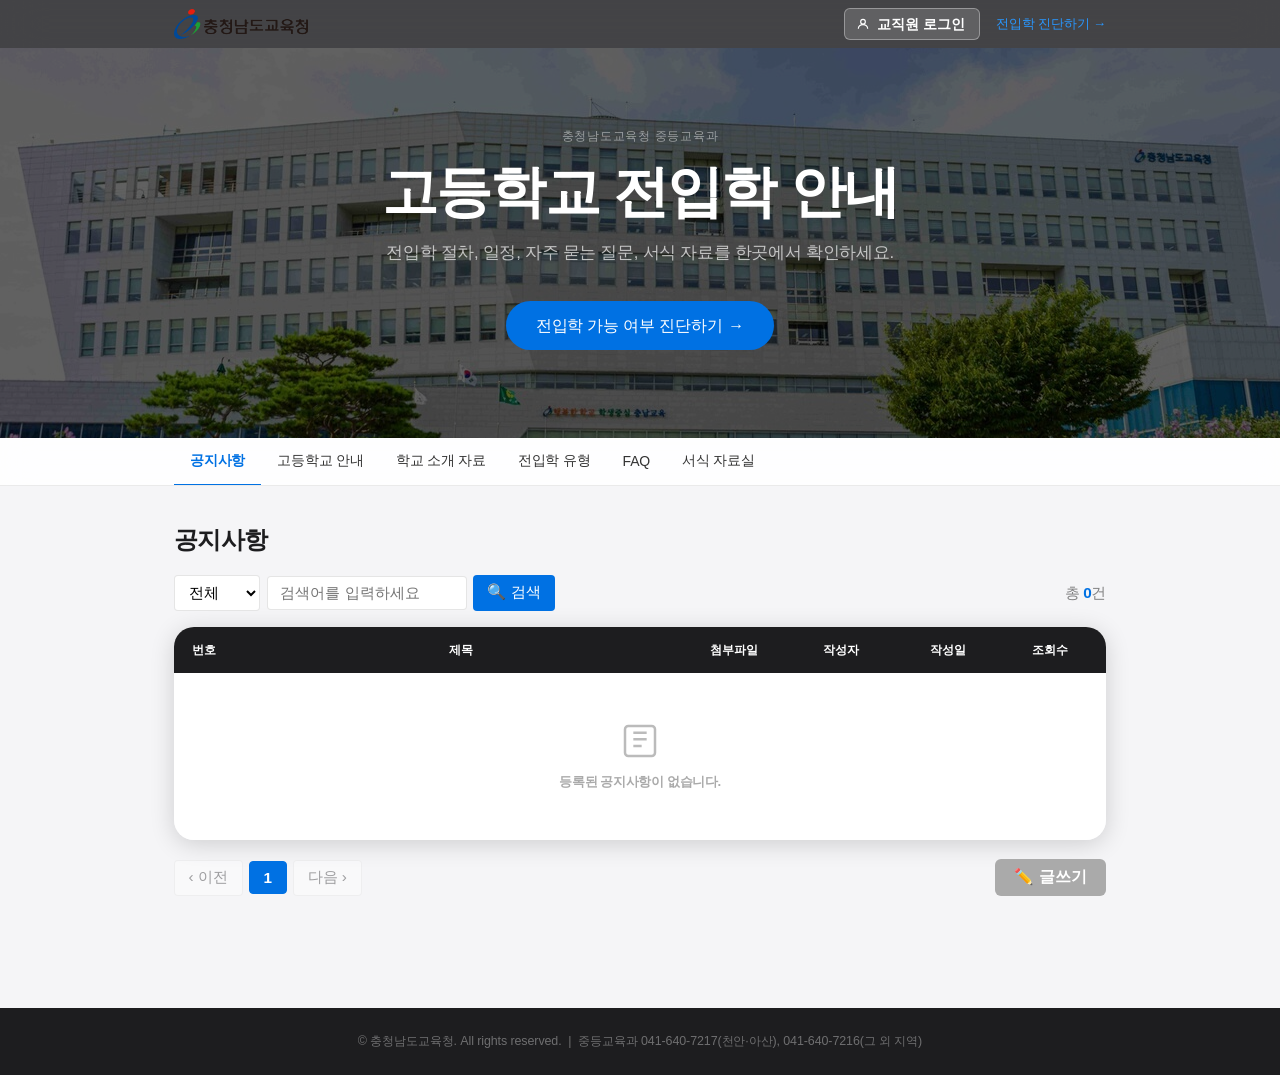
<file: index.html>
<!DOCTYPE html>
<html lang="ko">
<head>
<meta charset="UTF-8" />
<meta name="viewport" content="width=device-width, initial-scale=1.0" />
<title>고등학교 전입학 안내 — 충청남도교육청</title>
<meta name="description" content="충청남도교육청 고등학교 전입학 안내: 전입학 절차, 학교 소개, 일정, FAQ, 서식 자료를 확인하세요." />
<link rel="preconnect" href="https://fonts.googleapis.com" />
<link href="https://fonts.googleapis.com/css2?family=Noto+Sans+KR:wght@400;500;700&display=swap" rel="stylesheet" />
<link rel="stylesheet" href="css/style.css" />
<script type="text/javascript"
  src="https://dapi.kakao.com/v2/maps/sdk.js?appkey=1b7522bf3fe95da9b5b9c6e7799a30b2&autoload=false">
</script>
</head>
<body>

<!-- ===== HEADER ===== -->
<header class="site-header" role="banner">
  <div class="header-inner">
    <a href="index.html" class="header-brand" aria-label="충청남도교육청 홈으로">
      <img src="images/cne-logo.png" alt="충청남도교육청" class="header-logo-img">
    </a>
    <div class="header-right">
      <!-- 교직원 로그인/로그아웃 버튼 (단일) -->
      <button class="btn-staff-auth" id="btnStaffAuth" data-state="login">
        <svg class="auth-icon-user" width="14" height="14" viewBox="0 0 24 24" fill="none" stroke="currentColor" stroke-width="2" aria-hidden="true"><circle cx="12" cy="8" r="4"/><path d="M4 20c0-4 3.6-7 8-7s8 3 8 7"/></svg>
        <span id="btnStaffAuthLabel">교직원 로그인</span>
      </button>
      <a href="survey.html" class="back-link" aria-label="전입학 가능 여부 진단 페이지로 이동">
        전입학 진단하기 →
      </a>
    </div>
  </div>
</header>

<!-- ===== 로그인 모달 (충청남도교육청 연계) ===== -->
<div class="login-modal-overlay" id="loginModalOverlay" role="dialog" aria-modal="true" aria-labelledby="loginModalTitle" hidden>
  <div class="login-modal" id="loginModal">

    <!-- 헤더 -->
    <div class="login-modal-header">
      <div class="login-modal-logo">
        <svg width="22" height="22" viewBox="0 0 24 24" fill="none" stroke="var(--primary,#005bac)" stroke-width="1.8" aria-hidden="true"><rect x="3" y="11" width="18" height="11" rx="2"/><path d="M7 11V7a5 5 0 0 1 10 0v4"/></svg>
        <span id="loginModalTitle">교직원 로그인</span>
      </div>
      <button class="login-modal-close" id="btnCloseLogin" aria-label="로그인 창 닫기">
        <svg width="16" height="16" viewBox="0 0 24 24" fill="none" stroke="currentColor" stroke-width="2.2"><line x1="18" y1="6" x2="6" y2="18"/><line x1="6" y1="6" x2="18" y2="18"/></svg>
      </button>
    </div>

    <!-- 소속 배지 -->
    <div class="login-org-badge">
      <svg width="13" height="13" viewBox="0 0 24 24" fill="none" stroke="currentColor" stroke-width="2" aria-hidden="true"><path d="M3 9l9-7 9 7v11a2 2 0 0 1-2 2H5a2 2 0 0 1-2-2z"/><polyline points="9 22 9 12 15 12 15 22"/></svg>
      충청남도교육청 전편입학 안내 시스템
    </div>

    <div class="login-modal-body">

      <!-- 나이스 로그인 버튼 (메인) -->
      <a href="https://cne.neis.go.kr" target="_blank" rel="noopener noreferrer"
         class="btn-cne-login" id="btnCneLogin"
         aria-label="충청남도교육청 나이스 시스템으로 이동하여 로그인">
        <span class="btn-cne-login-icon">
          <svg width="20" height="20" viewBox="0 0 24 24" fill="none" stroke="currentColor" stroke-width="2" aria-hidden="true"><circle cx="12" cy="8" r="4"/><path d="M4 20c0-4 3.6-7 8-7s8 3 8 7"/></svg>
        </span>
        <span class="btn-cne-login-text">
          <strong>충청남도교육청 나이스(NEIS)</strong>
          <span>교직원 나이스 계정으로 로그인</span>
        </span>
        <svg class="btn-cne-login-arrow" width="16" height="16" viewBox="0 0 24 24" fill="none" stroke="currentColor" stroke-width="2" aria-hidden="true"><path d="M18 13v6a2 2 0 0 1-2 2H5a2 2 0 0 1-2-2V8a2 2 0 0 1 2-2h6"/><polyline points="15 3 21 3 21 9"/><line x1="10" y1="14" x2="21" y2="3"/></svg>
      </a>

      <!-- 구분선 -->
      <div class="login-divider"><span>또는</span></div>

      <!-- 충남교육청 누리집 팝업 로그인 -->
      <button class="btn-cne-sub-login" id="btnCnePortalLogin"
         aria-label="충청남도교육청 누리집 팝업으로 로그인">
        <svg width="15" height="15" viewBox="0 0 24 24" fill="none" stroke="currentColor" stroke-width="2" aria-hidden="true"><rect x="3" y="11" width="18" height="11" rx="2"/><path d="M7 11V7a5 5 0 0 1 10 0v4"/></svg>
        충청남도교육청 누리집에서 로그인
      </button>

      <!-- 이름 입력 -->
      <div class="login-name-field">
        <label for="loginNameInput">
          <svg width="13" height="13" viewBox="0 0 24 24" fill="none" stroke="currentColor" stroke-width="2" aria-hidden="true"><circle cx="12" cy="8" r="4"/><path d="M4 20c0-4 3.6-7 8-7s8 3 8 7"/></svg>
          성명 <span style="color:#d32">*</span>
        </label>
        <input type="text" id="loginNameInput" placeholder="홍길동" maxlength="20" autocomplete="name" />
        <p class="login-name-hint">나이스 로그인 완료 후 본인 성명을 입력하세요.</p>
      </div>

      <!-- 안내 박스 -->
      <div class="login-info-box">
        <svg width="15" height="15" viewBox="0 0 24 24" fill="none" stroke="currentColor" stroke-width="2" aria-hidden="true"><circle cx="12" cy="12" r="10"/><line x1="12" y1="8" x2="12" y2="12"/><line x1="12" y1="16" x2="12.01" y2="16"/></svg>
        <div>
          <strong>교직원 전용 서비스</strong>
          <p>충청남도교육청 누리집 또는 나이스에서 로그인하면 본 페이지에 자동으로 로그인됩니다.</p>
        </div>
      </div>

    </div><!-- /.login-modal-body -->
  </div><!-- /.login-modal -->
</div><!-- /#loginModalOverlay -->

<!-- ===== HERO ===== -->
<section class="hero-banner" aria-label="페이지 소개">
  <img src="images/cne-building.jpg" alt="" class="hero-bg-img" aria-hidden="true">
  <div class="hero-inner">
    <p class="hero-subtitle">충청남도교육청 중등교육과</p>
    <h1 class="hero-title">고등학교 전입학 안내</h1>
    <p class="hero-desc">전입학 절차, 일정, 자주 묻는 질문, 서식 자료를 한곳에서 확인하세요.</p>
    <a href="survey.html" class="btn-hero-cta" aria-label="전입학 가능 여부 진단 페이지로 이동">
      전입학 가능 여부 진단하기 <span aria-hidden="true">→</span>
    </a>
  </div>
</section>

<!-- ===== TAB NAVIGATION ===== -->
<div class="tab-nav-wrap">
  <div class="tab-nav-inner" role="tablist" aria-label="전입학 안내 메뉴">
    <button class="tab-btn active" role="tab" aria-selected="true"  aria-controls="tab0" id="btn-tab0" tabindex="0">공지사항</button>
    <button class="tab-btn" role="tab" aria-selected="false" aria-controls="tab1" id="btn-tab1" tabindex="-1">고등학교 안내</button>
    <button class="tab-btn" role="tab" aria-selected="false" aria-controls="tab2" id="btn-tab2" tabindex="-1">학교 소개 자료</button>
    <button class="tab-btn" role="tab" aria-selected="false" aria-controls="tab3" id="btn-tab3" tabindex="-1">전입학 유형</button>
    <button class="tab-btn" role="tab" aria-selected="false" aria-controls="tab4" id="btn-tab4" tabindex="-1">FAQ</button>
    <button class="tab-btn" role="tab" aria-selected="false" aria-controls="tab5" id="btn-tab5" tabindex="-1">서식 자료실</button>
  </div>
</div>

<!-- ===== MAIN ===== -->
<main role="main" id="main-content">
<div class="tab-content-wrap">

<!-- ══════════════════════════════════════════
     탭 0 — 공지사항
══════════════════════════════════════════ -->
<div id="tab0" role="tabpanel" aria-labelledby="btn-tab0" class="tab-panel active">

  <section class="content-section" aria-labelledby="sec-notice">
    <h2 class="section-title" id="sec-notice">공지사항</h2>

    <!-- 게시판 툴바 -->
    <div class="board-toolbar">
      <div class="board-search-wrap">
        <select class="board-search-type" aria-label="검색 분류">
          <option value="all">전체</option>
          <option value="title">제목</option>
          <option value="content">내용</option>
          <option value="author">작성자</option>
        </select>
        <input type="text" class="board-search-input" placeholder="검색어를 입력하세요" aria-label="검색어 입력" />
        <button class="board-search-btn" aria-label="검색">🔍 검색</button>
      </div>
      <div class="board-total">
        총 <strong id="notice-total">0</strong>건
      </div>
    </div>

    <!-- 게시판 테이블 -->
    <div class="data-table-wrap board-table-wrap">
      <table class="data-table board-table" aria-label="공지사항 목록">
        <colgroup>
          <col style="width:6%">
          <col style="width:49%">
          <col style="width:10%">
          <col style="width:13%">
          <col style="width:10%">
          <col style="width:12%">
        </colgroup>
        <thead>
          <tr>
            <th scope="col">번호</th>
            <th scope="col">제목</th>
            <th scope="col">첨부파일</th>
            <th scope="col">작성자</th>
            <th scope="col">작성일</th>
            <th scope="col">조회수</th>
          </tr>
        </thead>
        <tbody id="notice-tbody">
          <tr class="notice-empty-row" id="noticeEmptyRow">
            <td colspan="6" class="notice-empty-cell">
              <div class="notice-empty-inner">
                <svg width="40" height="40" viewBox="0 0 24 24" fill="none" stroke="#bbb" stroke-width="1.5" aria-hidden="true"><rect x="3" y="3" width="18" height="18" rx="2"/><path d="M8 7h8M8 11h8M8 15h5"/></svg>
                <p>등록된 공지사항이 없습니다.</p>
              </div>
            </td>
          </tr>
        </tbody>
      </table>
    </div>

    <!-- 하단: 페이지네이션 + 글쓰기 버튼 -->
    <div class="board-bottom-bar">
      <nav class="board-pagination" aria-label="게시판 페이지 이동">
        <button class="page-btn page-prev" aria-label="이전 페이지" disabled>‹ 이전</button>
        <button class="page-btn page-num active" aria-current="page">1</button>
        <button class="page-btn page-next" aria-label="다음 페이지" disabled>다음 ›</button>
      </nav>
      <button class="btn-write-notice" id="btnWriteNotice" aria-label="공지사항 글쓰기" title="로그인 후 이용 가능합니다">
        ✏️ 글쓰기
      </button>
    </div>

  </section>

</div><!-- /#tab0 -->

<!-- ══════════════════════════════════════════
     탭 1 — 고등학교 안내
══════════════════════════════════════════ -->
<div id="tab1" role="tabpanel" aria-labelledby="btn-tab1" class="tab-panel" hidden>

  <!-- 진단하기 CTA 배너 -->
  <div class="cta-banner" role="complementary" aria-label="전입학 진단 안내">
    <div class="cta-banner-text">
      <strong>전입학이 가능한지 바로 확인해 보세요</strong>
      <p>7가지 질문으로 전입학 가능 여부와 필요 조건을 안내해 드립니다.</p>
    </div>
    <a href="survey.html" class="btn-cta" aria-label="전입학 가능 여부 진단 시작">
      전입학 진단하기 →
    </a>
  </div>

  <!-- 전입학 대상 -->
  <section class="content-section" aria-labelledby="sec-target">
    <h2 class="section-title" id="sec-target">전입학 대상</h2>
    <div class="info-cards">
      <div class="info-card card-possible">
        <span class="card-type-badge">일반(인문)</span>
        <h3>일반고등학교</h3>
        <p>조건 충족 시 전입학 가능</p>
        <ul>
          <li>특성화고&lt;-&gt;일반고: 2학년 1학기까지 신청 가능</li>
          <li>계열이 같을 경우 3학년 1학기까지 신청 가능</li>
          <li>전 가족 이사 + 세대주 등록 필요</li>
          <li><strong>교육감전형</strong>: 타시도/타시군→천안·아산 일반계(교육청에서 배정)</li>
          <li><strong>학교장전형</strong>: 해당 학교로 문의</li>
        </ul>
      </div>
      <div class="info-card card-conditional">
        <span class="card-type-badge">특성화·예체능</span>
        <h3>특성화고·예술고·체육고·마이스터고</h3>
        <p>학교별 조건이 다름 (학교 직접 문의)</p>
        <ul>
          <li>동일 계열 학교로 전학이 원칙</li>
          <li>학교장 허가 필요</li>
          <li>결원 발생 시에 한하여 가능</li>
          <li>마이스터고는 별도 전형 적용</li>
        </ul>
      </div>
      <div class="info-card card-impossible">
        <span class="card-type-badge">특수목적고(마이스터고 제외)</span>
        <h3>과학고·외고·국제고·영재고·자사고</h3>
        <p>일반 전입학 규정 미적용</p>
        <ul>
          <li>소재지 1년 거주 후 학교장 허가 시 가능</li>
          <li>전 가족이 타시도로 거주지 이전 시 가능한 경우 있음</li>
          <li>해당 학교 및 시·도 교육청에 별도 문의</li>
        </ul>
      </div>
    </div>
  </section>

  <!-- 전입학 절차 -->
  <section class="content-section" aria-labelledby="sec-process">
    <h2 class="section-title" id="sec-process">전입학 절차</h2>
    <div class="steps-wrap" role="list" aria-label="전입학 4단계 절차">
      <div class="step-item" role="listitem">
        <div class="step-num" aria-hidden="true">1</div>
        <div class="step-label">이사 완료</div>
        <div class="step-desc">전 가족 이사 및 주민등록 이전 완료</div>
      </div>
      <div class="step-arrow" aria-hidden="true">→</div>
      <div class="step-item" role="listitem">
        <div class="step-num" aria-hidden="true">2</div>
        <div class="step-label">서류 준비</div>
        <div class="step-desc">재학증명서·학교생활기록부·주민등록등본(주소변동내역 포함) 발급</div>
      </div>
      <div class="step-arrow" aria-hidden="true">→</div>
      <div class="step-item" role="listitem">
        <div class="step-num" aria-hidden="true">3</div>
        <div class="step-label">접수</div>
        <div class="step-desc">천안·아산 일반고는 충청남도교육청에 서류 제출(방문·우편접수)/그 외 학교는 해당학교로 제출</div>
      </div>
      <div class="step-arrow" aria-hidden="true">→</div>
      <div class="step-item" role="listitem">
        <div class="step-num" aria-hidden="true">4</div>
        <div class="step-label">배정 확정</div>
        <div class="step-desc">배정 완료 통보(서류 도착 및 접수로부터 전학일까지 3~5일 소요)</div>
      </div>
    </div>
    <div class="notice-box">
      <strong>교육감전형(천안·아산 일반고)</strong> — 전입학 배정신청서, 주민등록등본(주소변동내역 포함), 학교생활기록부 각각 1부<br>
      <strong>학교장전형(그 외)</strong> — 전·편입학 원서 1부, 주민등록등본(주소변동내역 포함), 학교생활기록부 각각 1부
    </div>
  </section>

 
  <!-- 담당자 문의처 -->
  <div class="notice-box">
  <section class="content-section" aria-labelledby="sec-contact">
    <h2 class="section-title" id="sec-contact">담당자 문의처</h2>
    <div class="contact-label" style="font-size:calc(1em + 4pt);">충청남도교육청 중등교육과</div>
    <div class="contact-phone">041-640-7217(천안·아산), 041-640-7216(그 외 지역)</div>
  </div>  
  </section>

</div><!-- /#tab1 -->

<!-- ══════════════════════════════════════════
     탭 2 — 학교 소개 자료
══════════════════════════════════════════ -->
<div id="tab2" role="tabpanel" aria-labelledby="btn-tab2" class="tab-panel" hidden>

  <!-- 지도 -->
  <section class="content-section" aria-labelledby="sec-map">
    <h2 class="section-title" id="sec-map">충남 고등학교 분포 지도</h2>

    <!-- 지역 필터 -->
    <div class="filter-chip-group" role="group" aria-label="지역 필터">
      <button class="filter-chip active" disabled>전체</button>
      <button class="filter-chip" disabled>천안</button>
      <button class="filter-chip" disabled>아산</button>
      <button class="filter-chip" disabled>공주</button>
      <button class="filter-chip" disabled>논산</button>
      <button class="filter-chip" disabled>서산</button>
      <button class="filter-chip" disabled>당진</button>
      <button class="filter-chip" disabled>홍성</button>
      <button class="filter-chip" disabled>보령</button>
      <button class="filter-chip" disabled>금산</button>
      <button class="filter-chip" disabled>예산</button>
      <button class="filter-chip" disabled>부여</button>
      <button class="filter-chip" disabled>태안</button>
      <button class="filter-chip" disabled>서천</button>
      <button class="filter-chip" disabled>청양</button>
      <button class="filter-chip" disabled>계룡</button>
    </div>

    <!-- 범례 (map.js가 채움) -->
    <div class="map-legend" aria-label="지도 마커 범례"></div>

    <!-- 지도 영역 (map.js가 초기화) -->
    <div
      id="kakao-map"
      class="map-placeholder"
      aria-label="충남 고등학교 분포 지도"
      role="img"
    >
      <div class="map-placeholder-icon" aria-hidden="true">🗺️</div>
      <p><strong>학교 소개 자료</strong> 탭을 처음 열면 지도가 로드됩니다.</p>
    </div>
  </section>

  <!-- 시군별 학교 목록 -->
  <section class="content-section" aria-labelledby="sec-school-list">
    <h2 class="section-title" id="sec-school-list">시·군별 학교 목록</h2>
    <div class="data-table-wrap">
      <table class="data-table" aria-label="충남 고등학교 목록">
        <thead>
          <tr>
            <th scope="col">학교명</th>
            <th scope="col">지역</th>
            <th scope="col">유형</th>
            <th scope="col">홈페이지</th>
          </tr>
        </thead>
        <tbody id="school-table-body">
          <tr>
            <td colspan="4" style="text-align:center; color:var(--text-muted); padding:2rem;">
              지도 로드 후 목록이 표시됩니다.
            </td>
          </tr>
        </tbody>
      </table>
    </div>
  </section>

  <!-- 학교알리미 배너 -->
  <div class="schoolinfo-banner" role="complementary" aria-label="학교알리미 안내">
    <div class="schoolinfo-banner-text">
      <strong>학교알리미에서 더 자세한 학교 정보를 확인하세요</strong>
      <p>입학전형, 학업성취도, 급식, 방과후학교 등 학교별 상세 정보를 제공합니다.</p>
    </div>
    <a href="https://www.schoolinfo.go.kr/Main.do" target="_blank" rel="noopener noreferrer"
       class="btn-schoolinfo-link" aria-label="학교알리미 새 창으로 열기">
      학교알리미 바로가기 →
    </a>
  </div>

</div><!-- /#tab2 -->

<!-- ══════════════════════════════════════════
     탭 3 — 전입학 유형
══════════════════════════════════════════ -->
<div id="tab3" role="tabpanel" aria-labelledby="btn-tab3" class="tab-panel" hidden>

  <!-- 전입학 유형 안내 -->
  <section class="content-section" aria-labelledby="sec-type">
    <h2 class="section-title" id="sec-type">전입학 유형</h2>
    <div class="type-cards">
      <div class="type-card type-card-a">
        <span class="type-card-badge">교육감전형</span>
        <h3>타시도·타시군 → 천안·아산 일반고</h3>
        <p>교육감이 배정권을 갖는 전형으로, 충청남도교육청 중등교육과에 신청합니다.</p>
        <ul>
          <li><strong>대상</strong>: 다른 시·도 혹은 시·군에서 천안·아산 일반고로 전입</li>
          <li><strong>신청처</strong>: 충청남도교육청 중등교육과</li>
          <li><strong>배정 방식</strong>: 충청남도교육청 중등교육과에서 희망학교에 결원이 있는 경우에 한하여 배정</li>
        </ul>
      </div>
      <div class="type-card type-card-b">
        <span class="type-card-badge">학교장전형</span>
        <h3>천안·아산 특성화고,특목고, 자사고 / 천안·아산 이외 지역 일반계고</h3>
        <p>학교장의 재량으로 전입학을 허가하며, 희망 학교에 직접 신청합니다.</p>
        <ul>
          <li><strong>대상</strong>: 타시도 및 충남 타시군→천안·아산 등</li>
          <li><strong>신청처</strong>: 전입 희망 학교 교무실</li>
          <li><strong>배정 방식</strong>: 학교장 허가 후 전입학 처리</li>
        </ul>
      </div>
    </div>
  </section>

  <!-- 학년·학기별 가능 여부 표 -->
  <section class="content-section" aria-labelledby="sec-schedule">
    <h2 class="section-title" id="sec-schedule">학년·학기별 전입학 가능 여부</h2>
    <div class="data-table-wrap">
      <table class="data-table" aria-label="학년·학기별 전입학 가능 여부">
        <thead>
          <tr>
            <th scope="col">구분</th>
            <th scope="col">1학년 1학기</th>
            <th scope="col">1학년 2학기</th>
            <th scope="col">2학년 1학기</th>
            <th scope="col">2학년 2학기</th>
            <th scope="col">3학년 1학기</th>
            <th scope="col">3학년 2학기</th>
          </tr>
        </thead>
        <tbody>
          <tr>
            <td>일반고 — 일반고<br><small style="font-weight:400;color:var(--text-muted)">타시도·타시군 → 천안·아산</small></td>
            <td class="cell-ok">✓ 가능</td>
            <td class="cell-ok">✓ 가능</td>
            <td class="cell-ok">✓ 가능</td>
            <td class="cell-no">✓ 가능</td>
            <td class="cell-no">✓ 가능</td>
            <td class="cell-no">✕ 불가</td>
          </tr>
          <tr>
            <td>일반고 — 특성화고<br><small style="font-weight:400;color:var(--text-muted)">충남 내 전학 등</small></td>
            <td class="cell-ok">✓ 가능</td>
            <td class="cell-ok">✓ 가능</td>
            <td class="cell-ok">✓ 가능</td>
            <td class="cell-no">✕ 불가</td>
            <td class="cell-no">✕ 불가</td>
            <td class="cell-no">✕ 불가</td>
          </tr>
          <tr>
            <td>예술고·체육고 — 일반고<br><small style="font-weight:400;color:var(--text-muted)">동일 계열 전학 원칙</small></td>
            <td class="cell-ok">✓ 가능</td>
            <td class="cell-ok">✓ 가능</td>
            <td class="cell-ok">✓ 가능</td>
            <td class="cell-no">✕ 불가</td>
            <td class="cell-no">✕ 불가</td>
            <td class="cell-no">✕ 불가</td>
          </tr>
          <tr>
            <td>마이스터고 — 일반고<br><small style="font-weight:400;color:var(--text-muted)">별도 전형 적용</small></td>
            <td class="cell-cond">△ 별도 규정</td>
            <td class="cell-cond">△ 별도 규정</td>
            <td class="cell-cond">△ 별도 규정</td>
            <td class="cell-no">✕ 불가</td>
            <td class="cell-no">✕ 불가</td>
            <td class="cell-no">✕ 불가</td>
          </tr>
          <tr>
            <td>과학고·외고·국제고<br>영재고·자율형 사립고</td>
            <td class="cell-cond">△ 별도 규정</td>
            <td class="cell-cond">△ 별도 규정</td>
            <td class="cell-cond">△ 별도 규정</td>
            <td class="cell-no">✕ 불가</td>
            <td class="cell-no">✕ 불가</td>
            <td class="cell-no">✕ 불가</td>
          </tr>
        </tbody>
      </table>
    </div>
    <div class="notice-box">
      <strong>※ 계열이 달라지는 경우 2학년 1학기까지, 같은 계열은 3학년 1학기까지</strong> 전입학 신청이 가능합니다.<br>
      단, 거주지 이전이 있고, 경우에 따라 거주 기간 조건(6개월 또는 1년)이 충족되어야 합니다. 세부 조건은 담당자에게 문의하세요.
    </div>
  </section>

  <!-- 거주 기간 조건 요약 -->
  <section class="content-section" aria-labelledby="sec-residence">
    <h2 class="section-title" id="sec-residence">거주 기간 조건 요약</h2>
    <div class="data-table-wrap">
      <table class="data-table" aria-label="거주 기간 조건 요약표">
        <thead>
          <tr>
            <th scope="col">현 재학 학교 소재지</th>
            <th scope="col">이사(전입) 지역</th>
            <th scope="col">중학교 졸업지</th>
            <th scope="col">거주 기간 조건</th>
            <th scope="col">결과</th>
          </tr>
        </thead>
        <tbody>
          <tr>
            <td>충남 외 타시도</td>
            <td>천안 또는 아산</td>
            <td>천안·아산</td>
            <td class="cell-cond">현 학교 소재지 1년↑(특성화고: 6개월)</td>
            <td class="cell-cond">△ 조건부 가능</td>
          </tr>
          <tr>
            <td>충남 외 타시도</td>
            <td>천안 또는 아산</td>
            <td>천안·아산 이외</td>
            <td class="cell-ok">조건 없음</td>
            <td class="cell-ok">✓ 가능</td>
          </tr>
          <tr>
            <td>충남 외 타시도</td>
            <td>충남 내 타시군</td>
            <td>해당 시·군</td>
            <td class="cell-ok">조건 없음</td>
            <td class="cell-ok">✓ 가능</td>
          </tr>
          <tr>
            <td>충남 내 타시군</td>
            <td>천안 또는 아산</td>
            <td>천안·아산</td>
            <td class="cell-cond">현 학교 소재지 1년↑(특성화고: 6개월)</td>
            <td class="cell-cond">△ 조건부 가능</td>
          </tr>
          <tr>
            <td>충남 내 타시군</td>
            <td>천안 또는 아산</td>
            <td>천안·아산 이외</td>
            <td class="cell-ok">조건 없음</td>
            <td class="cell-ok">✓ 가능</td>
          </tr>
          <tr>
            <td>아산</td>
            <td>천안</td>
            <td>아산</td>
            <td class="cell-cond">조건 없음</td>
            <td class="cell-cond">✓ 가능</td>
          </tr>
          <tr>
            <td>천안</td>
            <td>아산</td>
            <td>천안</td>
            <td class="cell-cond">조건 없음</td>
            <td class="cell-cond">✓ 가능</td>
          </tr>
          <tr>
            <td>아산 또는 천안</td>
            <td>같은 시(동일 시내)</td>
            <td>—</td>
            <td class="cell-no">해당 없음</td>
            <td class="cell-no">✕ 불가</td>
          </tr>
          <tr>
            <td>아산 또는 천안</td>
            <td>충남 내 타시군 또는 타시도</td>
            <td>—</td>
            <td class="cell-cond">전 가족 이전·세대주 조건</td>
            <td class="cell-cond">△ 조건부 가능</td>
          </tr>
        </tbody>
      </table>
    </div>
    <div class="notice-box">
      <strong>거주 기간 기산일</strong>은 현재 재학 학교 소재지에서의 실거주 시작일 기준입니다.
      정확한 충족 여부는 주민등록등본으로 확인하거나 담당자에게 문의하세요.
    </div>
  </section>

  <section class="content-section" aria-labelledby="sec-agency">
    <h2 class="section-title" id="sec-agency">처리기관</h2>
    <div class="data-table-wrap">
      <table class="data-table" aria-label="처리기관 요약표">
        <tbody>
          <tr>
            <td>전학 희망교</td>
            <td>천안·아산 일반고등학교<br>(교육감전형 고등학교, 평준화지역)</td>
            <td>일반고등학교<br>(천안·아산 제외)(비평준화지역)</td>
            <td>특성화고등학교<br>특수목적고등학교</td>
          </tr>
          <tr>
            <td>전입학</td>
            <td>충청남도교육청 중등교육과</td>
            <td>각 학교로 직접 문의</td>
            <td>각 학교로 직접 문의</td>
          </tr>
          <tr>
            <td>재입학·편입학</td>
            <td>각 학교로 직접 문의</td>
            <td>각 학교로 직접 문의</td>
            <td>각 학교로 직접 문의</td>
          </tr>
        </tbody>
      </table>
    </div>
  </section>

</div><!-- /#tab3 -->

<!-- ══════════════════════════════════════════
     탭 4 — 고입전형의 이해 (FAQ)
══════════════════════════════════════════ -->
<div id="tab4" role="tabpanel" aria-labelledby="btn-tab4" class="tab-panel" hidden>

  <section class="content-section" aria-labelledby="sec-faq">
    <h2 class="section-title" id="sec-faq">자주 묻는 질문 (FAQ)</h2>
    <div class="faq-wrap">

      <details class="faq-item">
        <summary>Q1.전 가족이 모두 이사해야만 전입학이 가능한가요?</summary>
        <div class="faq-answer">
          <p><strong>네, 원칙적으로 부·모·자녀 전 가족이 이사해야 합니다.</strong></p>
          <p>충청남도 고등학교 전입학은 가족 전원의 실거주 및 주민등록 이전이 기본 조건입니다.
          부모 중 한 명만 이사하거나 자녀만 먼저 이사한 경우에는 전입학이 허용되지 않습니다.</p>
        </div>
      </details>

      <details class="faq-item">
        <summary>Q2.'세대주 조건'이란 무엇인가요?</summary>
        <div class="faq-answer">
          <p>이사한 지역에서 <strong>부모 중 한 분이 주민등록등본 기준 세대주</strong>로 등록되어 있어야 합니다.</p>
          <p>세대주 여부는 주민등록등본으로 확인하며, 단순 거주자(세대원)로만 등록된 경우에는 조건을 충족하지 못할 수 있습니다.</p>
        </div>
      </details>

      <details class="faq-item">
        <summary>Q3.충남 내 같은 시·군 안에서도 전학이 가능한가요?</summary>
        <div class="faq-answer">
          <p><strong>원칙적으로 불가합니다.</strong> 천안→천안, 아산→아산처럼 동일시·군 내 전학은 허용되지 않습니다.</p>
          <p><strong>예외:</strong> 일반고에서 특성화고로의 진로 변경(계열 변경)은 2학년 1학기까지 가능합니다. 단, 천안·아산 지역은 특성화고에서 일반고로 전학이 불가합니다.</p>
        </div>
      </details>

      <details class="faq-item">
        <summary>Q4.전학이 가능한 시기는 언제까지인가요?</summary>
        <div class="faq-answer">
          <p>일반고와 특성화고 사이의 전학은 2학년 1학기까지, 계열이 같은 경우는 3학년 1학기까지 가능합니다.</p>
          <p><strong>예외:</strong> 일반고에서 특성화고로의 진로 변경(계열 변경)은 2학년 1학기까지 가능합니다. 단, 천안·아산 지역은 특성화고에서 일반고로 전학이 불가합니다.</p>
        </div>
      </details>

      <details class="faq-item">
        <summary>Q5.중학교 3학년 2학기 말에 이사를 가게 되어, 고입 전 중학교 전학이 가능한 시기가 지났습니다. 고등학교 전학 방법이 있나요?</summary>
        <div class="faq-answer">
          <p>충남 외 타시도에서 전 가족이 이사를 오는 경우, 2월에 타시도 일반고등학교 입학예정자 입학 전 전학으로 신청 가능합니다.</p>
          <p>충남에서 고등학교 배정이 완료되면 기존 타시도에서 배정받은 일반고등학교는 배정포기절차를 진행하시면 됩니다.</p>
          <p>만약 타시도 입학 전 전학 신청기간 이후에 이사를 오시면 고등학교 1학년 1학기때 전학을 신청하시면 됩니다.</p>
        </div>
      </details>

      <details class="faq-item">
        <summary>Q6.타시도에서 충남으로 이사할 때 거주 기간 제한이 있나요?</summary>
        <div class="faq-answer">
          <p>중학교 졸업 지역과 이사 지역에 따라 거주 기간 조건이 다릅니다.</p>
          <ul>
            <li><strong>중학교 졸업지 = 이사 지역</strong> (예: 아산 중졸→아산 전입): 현 학교 소재지 <strong>1년 이상 거주</strong> 조건</li>
            <li><strong>중학교 졸업지 ≠ 이사 지역</strong> (예: 서울 중졸→천안 전입): 거주 기간 제한 없이 전 가족 이사 조건만 충족하면 가능</li>
          </ul>
          <p>정확한 조건은 <a href="survey.html" style="color:var(--primary); font-weight:600;">전입학 진단하기</a>를 이용하거나 담당자에게 문의하세요.</p>
        </div>
      </details>

      <details class="faq-item">
        <summary>Q7.중학교 졸업 지역이 전입학에 영향을 미치나요?</summary>
        <div class="faq-answer">
          <p><strong>네, 영향을 미칩니다.</strong> 중학교 졸업 지역이 이사하려는 지역과 같을 경우, 거주 기간 조건(6개월 또는 1년)이 추가로 적용됩니다.</p>
          <p>예를 들어, 아산에서 중학교를 졸업하고 타 지역으로 이사한 후 다시 아산으로 전입하려는 경우, 현재 재학 중인 학교 소재지에서 일정 기간 거주해야 합니다.</p>
        </div>
      </details>

      <details class="faq-item">
        <summary>Q8.과학고·외고 등 특수목적고 재학생도 전입학이 가능한가요?</summary>
        <div class="faq-answer">
          <p>일반적인 전입학 규정이 <strong>적용되지 않습니다.</strong></p>
          <ul>
            <li>소재지 1년 거주 후 학교장 허가를 받는 경우 가능</li>
            <li>전 가족 이전 조건을 갖춘 경우 가능한 경우도 있음</li>
            <li>과학고→일반고 전학은 해당 시·도 교육청에 별도 문의 필요</li>
          </ul>
        </div>
      </details>

      <details class="faq-item">
        <summary>Q9.학교 배정은 어떻게 이루어지나요?</summary>
        <div class="faq-answer">
          <p><strong>교육감전형</strong>의 경우 희망 학교에 결원이 있는 경우 배정합니다.</p>
          <p><strong>학교장전형</strong>은 전입 희망 학교에 직접 신청하며, 해당 학교의 결원과 학교장 허가 여부에 따라 결정됩니다.</p>
        </div>
      </details>

      <details class="faq-item">
        <summary>Q10.3학년 2학기에도 전입학이 가능한가요?</summary>
        <div class="faq-answer">
          <p><strong>불가합니다.</strong> 학교폭력 피해 등 예외적인 사유가 있는 경우에만 가능합니다.</p>
        </div>
      </details>

      <details class="faq-item">
        <summary>Q11.이사 후 주민등록 이전 없이 전입학 신청이 가능한가요?</summary>
        <div class="faq-answer">
          <p><strong>불가합니다.</strong> 주민등록 이전은 전입학의 필수 전제 조건입니다.</p>
          <p>전입학 신청 시 주민등록등본(전 가족 기재)을 제출해야 하며, 이사 지역으로의 세대 이전이 등본에서 확인되어야 합니다.</p>
          <p>이사 직후 주민센터를 방문하여 주민등록 이전을 먼저 완료한 뒤 전입학을 신청하세요.</p>
        </div>
      </details>

      <details class="faq-item">
        <summary>Q12.천안·아산 지역에서 고등학교를 입학했다가 다른 지역으로 전학을 갔습니다. 다시 천안·아산으로 이사를 왔는데, 전학이 가능한가요?</summary>
        <div class="faq-answer">
          <p>천안·아산으로 다시 전 가족(부,모,자녀)가 이사를 올 경우 입학했던 고등학교로 다시 배정됩니다.</p>
        </div>
      </details>

      <details class="faq-item">
        <summary>Q13.주소지는 천안인데, 학생은 천안이 아닌 타시도 고등학교에 재학 중입니다. 중학교는 천안에서 졸업했습니다. 천안으로 고등학교 전학이 가능한가요?</summary>
        <div class="faq-answer">
          <p>천안에서 중학교를 졸업하고, 타시도 일반고등학교에 재학 중인 경우 전 가족(부,모,자녀)가
          고등학교가 소재한 해당 지역에서 만 1년 이상(특성화고 재학 중인 경우 6개월) 거주한 후 천안으로 다시 거주지를 이전해야 전학이 가능합니다.</p>
        </div>
      </details>

      <details class="faq-item">
        <summary>Q14.학기 중간(3~6월, 9~11월)에도 전입학 신청이 가능한가요?</summary>
        <div class="faq-answer">
          <p><strong>네, 학기 중에도 신청할 수 있습니다.</strong> 전입학은 학기 시작 전뿐만 아니라 학기 중 언제든지 신청 가능합니다.</p>
          <p>다만 시험기간 중에는 전입학이 어려울 수 있으며, 시험 기간을 제외한 기간에는 방학을 포함해서 전입학이 가능합니다.</p>
        </div>
      </details>

      <details class="faq-item">
        <summary>Q15.희망하는 학교에 결원이 없으면 어떻게 되나요?</summary>
        <div class="faq-answer">
          <p>전형 유형에 따라 대응 방법이 다릅니다.</p>
          <ul>
            <li><strong>교육감전형</strong>: 결원이 있는 다른 학교로 배정됩니다.</li>
            <li><strong>학교장전형</strong>: 희망 학교에 결원이 없으면 입학이 불가합니다. 결원이 있는 다른 학교를 찾아 신청해야 합니다.</li>
          </ul>
          <p>학교장전형 고등학교의 경우 신청 전에 해당 학교에 직접 연락하여 결원 여부를 미리 확인하는 것을 권장합니다.</p>
        </div>
      </details>

      <details class="faq-item">
        <summary>Q16.전입학 후 학교생활기록부는 어떻게 처리되나요?</summary>
        <div class="faq-answer">
          <p>전입학이 확정되면 이전 학교에서 전입 학교로 <strong>학교생활기록부가 이관</strong>됩니다.</p>
          <ul>
            <li>성적, 출결, 봉사활동, 동아리 활동 등 모든 기록이 이전됩니다.</li>
            <li>이관은 학교 간 공문으로 처리되며, 학생이 별도로 행동할 필요는 없습니다.</li>
            <li>대학 입시에는 고등학교 전체 재학 기간의 기록이 모두 반영됩니다.</li>
            <li>이전 학교에서의 성적 표기 방식 차이(예: 절대평가↔상대평가)는 학교와 상담하세요.</li>
          </ul>
        </div>
      </details>

    </div>
  </section>

</div><!-- /#tab4 -->

<!-- ══════════════════════════════════════════
     탭 5 — 서식 자료실
══════════════════════════════════════════ -->
<div id="tab5" role="tabpanel" aria-labelledby="btn-tab5" class="tab-panel" hidden>

<style>
/* ════════════════════════════════
   충청남도교육청 게시판 스타일
   ════════════════════════════════ */

.cne-doc-wrap {
  font-family: 'Noto Sans KR', sans-serif;
  font-size: 0.95rem;
  color: #1a1a1a;
  line-height: 1.75;
  max-width: 860px;
}
.cne-doc-wrap .cne-h1 {
  font-size: 1.25rem;
  font-weight: 800;
  color: #111;
  margin: 0 0 0.15rem 0;
  padding-bottom: 0.45rem;
  border-bottom: 2.5px solid #1a5fa8;
  display: inline-block;
}
.cne-doc-wrap .cne-subtitle {
  font-size: 0.97rem;
  font-weight: 700;
  color: #1a1a1a;
  margin: 0.35rem 0 1.1rem 0;
}
.cne-doc-wrap .cne-l1 {
  display: flex;
  align-items: flex-start;
  gap: 0.45rem;
  margin: 0.9rem 0 0.3rem 0;
  font-weight: 700;
  color: #1a1a1a;
}
.cne-doc-wrap .cne-l1 .cne-bullet1 {
  color: #1a5fa8;
  font-size: 1.05rem;
  flex-shrink: 0;
  margin-top: 0.05rem;
}
.cne-doc-wrap .cne-l2-list {
  list-style: none;
  margin: 0.1rem 0 0.5rem 1.5rem;
  padding: 0;
}
.cne-doc-wrap .cne-l2-list li {
  display: flex;
  align-items: flex-start;
  gap: 0.4rem;
  padding: 0.18rem 0;
  color: #1a1a1a;
  font-weight: 400;
}
.cne-doc-wrap .cne-l2-list li .cne-bullet2 {
  color: #1a5fa8;
  font-size: 0.78rem;
  flex-shrink: 0;
  margin-top: 0.35rem;
}
.cne-doc-wrap .cne-desc {
  margin: 0.2rem 0 0.4rem 1.5rem;
  color: #2a2a2a;
  font-weight: 400;
}
.cne-doc-wrap .cne-section {
  margin-bottom: 2rem;
}
.cne-doc-wrap .cne-section-title {
  font-size: 1.1rem;
  font-weight: 800;
  color: #111;
  margin: 1.8rem 0 0.1rem 0;
  padding-bottom: 0.4rem;
  border-bottom: 2.5px solid #1a5fa8;
  display: inline-block;
}

/* ── 기존 bbs 스타일 (하위호환) ── */
.bbs-wrap { margin-top: 1.2rem; }

/* ════════════════════════════════
   서식 다운로드 섹션
   ════════════════════════════════ */

.dl-section {
  margin-top: 2.4rem;
  border: 1.5px solid #c8d8f0;
  border-radius: 10px;
  overflow: hidden;
}

/* 섹션 헤더 */
.dl-section-header {
  display: flex;
  align-items: center;
  gap: 0.55rem;
  background: #1a5fa8;
  color: #fff;
  padding: 0.75rem 1.2rem;
  font-size: 1rem;
  font-weight: 700;
  letter-spacing: 0.01em;
}
.dl-section-icon { font-size: 1.15rem; }

/* 카테고리 제목 */
.dl-cat-title {
  background: #f0f5fb;
  border-top: 1px solid #dde8f5;
  border-bottom: 1px solid #dde8f5;
  padding: 0.45rem 1.2rem;
  font-size: 0.85rem;
  font-weight: 700;
  color: #1a5fa8;
  letter-spacing: 0.02em;
}
.dl-cat-title:first-of-type { border-top: none; }

/* 파일 목록 */
.dl-list {
  list-style: none;
  margin: 0;
  padding: 0;
}

/* 개별 파일 행 */
.dl-item {
  display: flex;
  align-items: center;
  gap: 0.75rem;
  padding: 0.75rem 1.2rem;
  border-bottom: 1px solid #edf2fa;
  background: #fff;
  transition: background 0.13s;
}
.dl-item:last-child { border-bottom: none; }
.dl-item:hover { background: #f6f9ff; }

/* 파일 종류 뱃지 */
.dl-icon-wrap { flex-shrink: 0; }
.dl-file-badge {
  display: inline-flex;
  align-items: center;
  justify-content: center;
  width: 2.6rem;
  height: 2.6rem;
  border-radius: 6px;
  font-size: 0.68rem;
  font-weight: 800;
  letter-spacing: -0.02em;
  color: #fff;
}
.dl-file-badge.hwp { background: #1164c2; }
.dl-file-badge.pdf { background: #d93025; }
.dl-file-badge.xlsx { background: #217346; }
.dl-file-badge.doc  { background: #2b579a; }

/* 서식 이름 + 설명 */
.dl-info {
  flex: 1;
  display: flex;
  flex-direction: column;
  gap: 0.1rem;
  min-width: 0;
}
.dl-name {
  font-size: 0.93rem;
  font-weight: 600;
  color: #1a2a45;
  white-space: nowrap;
  overflow: hidden;
  text-overflow: ellipsis;
}
.dl-desc {
  font-size: 0.78rem;
  color: #6b7f99;
  white-space: nowrap;
  overflow: hidden;
  text-overflow: ellipsis;
}

/* 양식 번호 태그 */
.dl-meta { flex-shrink: 0; }
.dl-tag {
  display: inline-block;
  background: #e8f0fb;
  color: #1a5fa8;
  font-size: 0.72rem;
  font-weight: 700;
  padding: 0.12rem 0.5rem;
  border-radius: 4px;
  white-space: nowrap;
}

/* 다운로드 버튼 */
.dl-btn {
  flex-shrink: 0;
  display: inline-flex;
  align-items: center;
  gap: 0.3rem;
  padding: 0.38rem 0.85rem;
  border-radius: 6px;
  font-size: 0.82rem;
  font-weight: 700;
  text-decoration: none;
  white-space: nowrap;
  transition: background 0.13s, color 0.13s;
}
.dl-btn-icon { font-size: 0.85rem; }

/* 활성 다운로드 버튼 */
.dl-btn-active {
  background: #1a5fa8;
  color: #fff;
  border: 1.5px solid #1a5fa8;
}
.dl-btn-active:hover {
  background: #154d8a;
  border-color: #154d8a;
}

/* 준비 중 버튼 */
.dl-btn-ready {
  background: #f1f4f9;
  color: #9aaabf;
  border: 1.5px solid #dde5f0;
  pointer-events: none;
  cursor: default;
}

/* 하단 안내 */
.dl-notice {
  display: flex;
  align-items: flex-start;
  gap: 0.55rem;
  background: #fffbeb;
  border-top: 1px solid #f0d87a;
  padding: 0.85rem 1.2rem;
  font-size: 0.85rem;
  color: #5a3e00;
  line-height: 1.65;
}
.dl-notice-icon { font-size: 1.1rem; flex-shrink: 0; padding-top: 0.05rem; }
.dl-notice-link {
  color: #1a5fa8;
  font-weight: 600;
  text-decoration: underline;
}
.dl-notice-link:hover { color: #0e3d72; }

/* 카테고리 전형 뱃지 */
.dl-cat-badge {
  display: inline-block;
  font-size: 0.8rem;
  font-weight: 800;
  padding: 0.1rem 0.55rem;
  border-radius: 4px;
  margin-right: 0.3rem;
  vertical-align: middle;
}
.dl-cat-badge.edu    { background: #dbeafe; color: #1d4ed8; }
.dl-cat-badge.school { background: #dcfce7; color: #166534; }
.dl-cat-badge.etc    { background: #fef3c7; color: #92400e; }

/* 행 번호 */
.dl-num {
  flex-shrink: 0;
  width: 1.5rem;
  text-align: center;
  font-size: 0.82rem;
  font-weight: 700;
  color: #94a3b8;
}

/* 제출방법 안내 바 */
.bbs-submit-bar {
  display: flex;
  align-items: center;
  gap: 0.6rem;
  background: #eef3fb;
  border: 1px solid #c5d6f0;
  border-radius: 8px;
  padding: 0.85rem 1.2rem;
  margin-bottom: 1.6rem;
  font-size: 0.93rem;
  color: #1a3a6b;
}
.bbs-submit-bar .bbs-submit-icon { font-size: 1.3rem; flex-shrink: 0; }
.bbs-submit-bar strong { font-weight: 700; }

/* 게시판 카테고리 헤더 */
.bbs-category {
  display: flex;
  align-items: center;
  gap: 0.55rem;
  background: #1a5fa8;
  color: #fff;
  font-size: 0.97rem;
  font-weight: 700;
  padding: 0.65rem 1.1rem;
  border-radius: 6px 6px 0 0;
  margin-top: 1.8rem;
  letter-spacing: 0.01em;
}
.bbs-category .bbs-cat-icon { font-size: 1.1rem; }

/* 게시판 서류 목록 테이블 */
.bbs-table {
  width: 100%;
  border-collapse: collapse;
  border: 1px solid #d0daea;
  border-top: none;
  font-size: 0.91rem;
  background: #fff;
}
.bbs-table thead tr {
  background: #f0f4fa;
  border-bottom: 1px solid #c0cfe4;
}
.bbs-table thead th {
  padding: 0.6rem 0.8rem;
  font-weight: 600;
  color: #334155;
  text-align: center;
  font-size: 0.86rem;
  letter-spacing: 0.01em;
  border-right: 1px solid #dde5f0;
}
.bbs-table thead th:last-child { border-right: none; }

.bbs-table tbody tr {
  border-bottom: 1px solid #e8edf5;
  transition: background 0.12s;
}
.bbs-table tbody tr:last-child { border-bottom: none; }
.bbs-table tbody tr:hover { background: #f7f9fd; }

.bbs-table td {
  padding: 0.72rem 0.9rem;
  vertical-align: middle;
  color: #1e2a3a;
  border-right: 1px solid #edf1f8;
}
.bbs-table td:last-child { border-right: none; }

/* 번호 열 */
.bbs-num {
  text-align: center;
  width: 2.6rem;
  color: #7b90aa;
  font-size: 0.84rem;
  font-weight: 600;
}

/* 파일 아이콘 열 */
.bbs-file-col {
  text-align: center;
  width: 3rem;
}
.bbs-file-icon {
  display: inline-flex;
  align-items: center;
  justify-content: center;
  width: 2rem;
  height: 2rem;
  border-radius: 5px;
  font-size: 0.72rem;
  font-weight: 800;
  letter-spacing: -0.02em;
  color: #fff;
}
.bbs-file-icon.hwp  { background: #1164c2; }
.bbs-file-icon.pdf  { background: #d93025; }
.bbs-file-icon.doc  { background: #2b579a; }
.bbs-file-icon.none { background: #94a3b8; font-size: 0.9rem; font-weight: 400; }

/* 제목 열 */
.bbs-title-col { min-width: 14rem; }
.bbs-title-main {
  font-weight: 500;
  color: #1a2a45;
  line-height: 1.5;
}
.bbs-title-sub {
  display: block;
  font-size: 0.8rem;
  color: #6b7f99;
  margin-top: 0.18rem;
  line-height: 1.45;
}
/* 케이스 뱃지 */
.bbs-case-badge {
  display: inline-block;
  background: #dbeafe;
  color: #1d4ed8;
  font-size: 0.72rem;
  font-weight: 700;
  padding: 0.1rem 0.45rem;
  border-radius: 4px;
  margin-bottom: 0.2rem;
  vertical-align: middle;
}

/* 부수 정보 열 */
.bbs-req {
  text-align: center;
  width: 4rem;
  font-size: 0.84rem;
  color: #475569;
  white-space: nowrap;
}

/* 비고 열 */
.bbs-note-col {
  font-size: 0.82rem;
  color: #64748b;
  max-width: 14rem;
  line-height: 1.45;
}

/* 하단 안내 박스 */
.bbs-info-box {
  display: flex;
  align-items: flex-start;
  gap: 0.65rem;
  background: #fffbeb;
  border: 1px solid #f0d060;
  border-left: 4px solid #f5a623;
  border-radius: 0 6px 6px 0;
  padding: 0.85rem 1.1rem;
  margin-top: 1rem;
  font-size: 0.88rem;
  color: #5a3e00;
  line-height: 1.6;
}
.bbs-info-box .bbs-info-icon { font-size: 1.15rem; flex-shrink: 0; padding-top: 0.05rem; }

/* 필수 뱃지 */
.badge-required {
  display: inline-block;
  background: #fee2e2;
  color: #b91c1c;
  font-size: 0.7rem;
  font-weight: 700;
  padding: 0.05rem 0.38rem;
  border-radius: 3px;
  margin-left: 0.3rem;
  vertical-align: middle;
}
.badge-optional {
  display: inline-block;
  background: #f1f5f9;
  color: #64748b;
  font-size: 0.7rem;
  font-weight: 600;
  padding: 0.05rem 0.38rem;
  border-radius: 3px;
  margin-left: 0.3rem;
  vertical-align: middle;
}
</style>

  <section class="content-section" aria-labelledby="sec-forms">
    <h2 class="section-title" id="sec-forms">전입학 관련 서식 안내</h2>

    <div class="cne-doc-wrap">

      <!-- ══ 제출서류 ══ -->

      <!-- 제출서류 제목 + 제출방법 -->
      <p class="cne-h1">제출서류</p>
      <p class="cne-subtitle">(제출방법: 충청남도교육청 중등교육과 방문 접수 혹은 등기우편 발송)</p>

      <!-- 가. 교육감전형 기본 서류 -->
      <div class="cne-l1">
        <span class="cne-bullet1">●</span>
        <span>가. 교육감전형 전·편입학 기본 서류</span>
      </div>
      <ul class="cne-l2-list">
        <li><span class="cne-bullet2">◈</span><span>1) 전입학 배정 신청서 1부.(전·편입자료 게시판에 게시)</span></li>
        <li><span class="cne-bullet2">◈</span><span>2) 주민등록등본 1부(주소변동내역 포함, 주소변동내역이 나오지 않을 경우 초본 추가 제출)</span></li>
        <li><span class="cne-bullet2">◈</span><span>3) 학교생활기록부(전산화 출력물) 1부</span></li>
        <li><span class="cne-bullet2">◈</span><span>4) 개인정보 활용 동의서 1부</span></li>
      </ul>

      <!-- 나. 이혼가정 -->
      <div class="cne-l1">
        <span class="cne-bullet1">●</span>
        <span>나. 이혼가정</span>
      </div>
      <ul class="cne-l2-list">
        <li><span class="cne-bullet2">◈</span><span>1) 전입학 배정 신청서 1부.(전·편입자료 게시판에 게시)</span></li>
        <li><span class="cne-bullet2">◈</span><span>2) 주민등록등본 1부(주소변동내역 포함, 주소변동내역이 나오지 않을 경우 초본 추가 제출)</span></li>
        <li><span class="cne-bullet2">◈</span><span>3) 학교생활기록부(전산화 출력물) 1부</span></li>
        <li><span class="cne-bullet2">◈</span><span>4) (친권자가 양육시) 학생의 기본증명서(친권자가 표시된) 1부.</span></li>
        <li><span class="cne-bullet2">◈</span><span>5) (친권자가 아닌 부 또는 모가 양육시)학생의 가족관계증명서 1부, 친권자의 주민등록증 사본, 친권자의 전학동의서(고등학교 전편입학 업무처리지침 양식10) 1부.</span></li>
        <li><span class="cne-bullet2">◈</span><span>6) 개인정보 활용 동의서 1부.</span></li>
      </ul>

      <!-- 다. 생업 종사자 -->
      <div class="cne-l1">
        <span class="cne-bullet1">●</span>
        <span>다. 부 또는 모가 주소를 이전할 수 없는 '생업 종사자'로 주민등록이 타 지역에 되어 있는 경우</span>
      </div>
      <ul class="cne-l2-list">
        <li><span class="cne-bullet2">◈</span><span>1) 전입학 배정 신청서 1부.(전·편입자료 게시판에 게시)</span></li>
        <li><span class="cne-bullet2">◈</span><span>2) 주민등록등본 1부(주소변동내역 포함, 주소변동내역이 나오지 않을 경우 초본 추가 제출)</span></li>
        <li><span class="cne-bullet2">◈</span><span>3) 학교생활기록부(전산화 출력물) 1부</span></li>
        <li><span class="cne-bullet2">◈</span><span>4) 학생의 가족관계증명서 1부, 이전 못하는 부 또는 모의 주민등록등본 1부, 재직증명서 혹은 사업자등록증 1부.</span></li>
        <li><span class="cne-bullet2">◈</span><span>5) 개인정보 활용 동의서 1부</span></li>
      </ul>

      <!-- 귀국학생 편입학 -->
      <p class="cne-section-title">귀국학생 편입학 제출서류</p>
      <p class="cne-subtitle">(학기 중 귀국시 외국학교 최종 재학일 이후 1개월 이내에 신청, 학교로 직접 방문 접수하여 편입학 신청)</p>

      <div class="cne-l1">
        <span class="cne-bullet1">●</span>
        <span>대상: 한국국적 학생, 부모 중 한명이 외국인인 국제결혼가정이면서 우리나라에서 출생하고 한국국적이 있는 다문화가정 학생</span>
      </div>

      <div class="cne-l1">
        <span class="cne-bullet1">●</span>
        <span>성적증명서, 졸업증명서에는 외국소재 해당학교가 정규학교임을 증명하는 아포스티유 혹은 영사관/대사관 공증이 필요하며, 모든 외국어 서류는 한국어로 번역 공증하여 제출</span>
      </div>
      <ul class="cne-l2-list">
        <li><span class="cne-bullet2">◈</span><span>1. 외국학교 전학년의 성적증명서</span></li>
        <li><span class="cne-bullet2">◈</span><span>2. 외국학교 초·중학교 졸업증명서(해당될 경우만)</span></li>
        <li><span class="cne-bullet2">◈</span><span>3. 국내 최종학교 재학/제적/졸업 증명서</span></li>
        <li><span class="cne-bullet2">◈</span><span>4. 국내 최종학교 생활기록부</span></li>
        <li><span class="cne-bullet2">◈</span><span>5. 출입국사실증명서(부,모,학생)</span></li>
        <li><span class="cne-bullet2">◈</span><span>6. 주민등록등본(전가족 등재, 단독세대, 귀국일자 이후 발행)</span></li>
        <li><span class="cne-bullet2">◈</span><span>7. 재외국민등록부등본(부모와 함께 2년 이상 외국에서 재학한 학생만)</span></li>
        <li><span class="cne-bullet2">◈</span><span>8. 예방접종증명서(감염병의 예방 및 관리에 관한 법률 제27조)</span></li>
        <li><span class="cne-bullet2">◈</span><span>9. 편입학 신청서(고등학교 전편입학 업무처리지침[양식4]귀국학생 입취학(편입학) 신청서)</span></li>
        <li><span class="cne-bullet2">◈</span><span>10. 개인정보 활용 동의서 1부</span></li>
      </ul>

      <!-- 외국인학생 편입학 -->
      <p class="cne-section-title">외국인학생 편입학 제출서류</p>
      <p class="cne-subtitle">(학기 중 귀국시 외국학교 최종 재학일 이후 1개월 이내에 신청)</p>

      <div class="cne-l1">
        <span class="cne-bullet1">●</span>
        <span>제출대상: 외국국적 외국인가정 학생, 외국/한국국적 다문화가정 학생</span>
      </div>

      <div class="cne-l1">
        <span class="cne-bullet1">●</span>
        <span>제출방법</span>
      </div>
      <ul class="cne-l2-list">
        <li><span class="cne-bullet2">◈</span><span>1) 주거지가 천안,아산인 경우: 충청남도교육청 중등교육과로 방문 접수</span></li>
        <li><span class="cne-bullet2">◈</span><span>2) 주거지가 천안,아산 이외의 지역인 경우: 학교로 직접 방문 접수하여 편입학 신청</span></li>
      </ul>

      <div class="cne-l1">
        <span class="cne-bullet1">●</span>
        <span>성적증명서, 졸업증명서에는 외국소재 해당학교가 정규학교임을 증명하는 아포스티유 혹은 영사관/대사관 공증이 필요하며, 모든 외국어 서류는 한국어로 번역 공증하여 제출</span>
      </div>
      <ul class="cne-l2-list">
        <li><span class="cne-bullet2">◈</span><span>1. 외국학교 전학년의 성적증명서</span></li>
        <li><span class="cne-bullet2">◈</span><span>2. 외국학교 초·중학교 졸업증명서(해당될 경우만)</span></li>
        <li><span class="cne-bullet2">◈</span><span>3. 출입국사실증명서(부,모,학생)</span></li>
        <li><span class="cne-bullet2">◈</span><span>4. 제적등본, 호구부 등 가족관계를 입증할 수 있는 서류</span></li>
        <li><span class="cne-bullet2">◈</span><span>5. 주민등록등본(부모중 1인이 한국인이고, 주민등록등본에 전 가족이 등재되어 있는 경우만)</span></li>
        <li><span class="cne-bullet2">◈</span><span>6. 국내거소신고 사실증명서(부,모,학생) 혹은 외국인등록 사실증명서, 외국인등록증 등 국내거주사실을 확인할 수 있는 증명서류</span></li>
        <li><span class="cne-bullet2">◈</span><span>7. 예방접종증명서(감염병의 예방 및 관리에 관한 법률 제27조)</span></li>
        <li><span class="cne-bullet2">◈</span><span>8. 입학.편입학 신청서(고등학교 전편입학 업무처리지침[양식2]교육감 전형 외국인 학생용)</span></li>
        <li><span class="cne-bullet2">◈</span><span>9. 국내 이전학교 학교생활기록부(국내학교 재학한 이력이 있을 경우)</span></li>
        <li><span class="cne-bullet2">◈</span><span>10. 개인정보 활용 동의서 1부</span></li>
      </ul>

      <!-- ══════════════════════════════════════
           서식 다운로드
      ══════════════════════════════════════ -->
      <div class="dl-section">

        <div class="dl-section-header">
          <span class="dl-section-icon">📂</span>
          <span class="dl-section-label">전·편입학 관련 서식 다운로드</span>
        </div>

        <ul class="dl-list">

          <li class="dl-item">
            <span class="dl-num">1</span>
            <span class="dl-icon-wrap"><span class="dl-file-badge hwp">HWP</span></span>
            <span class="dl-info">
              <span class="dl-name">교육감전형 고등학교 전입학 배정 신청서</span>
              <span class="dl-desc">타시도·타시군 → 천안·아산 일반고 전입학 신청 시 제출</span>
            </span>
            <a href="data/교육감전형_고등학교_전입학_배정_신청서.hwp" download="교육감전형_고등학교_전입학_배정_신청서.hwp" class="dl-btn dl-btn-active" aria-label="교육감전형 고등학교 전입학 배정 신청서 다운로드"><span class="dl-btn-icon">⬇</span> 다운로드</a>
          </li>

          <li class="dl-item">
            <span class="dl-num">2</span>
            <span class="dl-icon-wrap"><span class="dl-file-badge hwp">HWP</span></span>
            <span class="dl-info">
              <span class="dl-name">학교장전형 고등학교 전입학 신청서</span>
              <span class="dl-desc">학교장전형 고등학교 전입학 시 해당 학교 제출</span>
            </span>
            <a href="data/학교장전형_고등학교_전입학_신청서.hwp" download="학교장전형_고등학교_전입학_신청서.hwp" class="dl-btn dl-btn-active" aria-label="학교장전형 전입학 신청서 다운로드"><span class="dl-btn-icon">⬇</span> 다운로드</a>
          </li>

          <li class="dl-item">
            <span class="dl-num">3</span>
            <span class="dl-icon-wrap"><span class="dl-file-badge hwp">HWP</span></span>
            <span class="dl-info">
              <span class="dl-name">교육감전형 고등학교 외국인학생 입학/편입학 신청서</span>
              <span class="dl-desc">외국국적·다문화가정 학생 — 천안·아산 거주 시 교육청 제출</span>
            </span>
            <a href="data/교육감전형_고등학교_외국인학생_입학_편입학_신청서.hwp" download="교육감전형_고등학교_외국인학생_입학_편입학_신청서.hwp" class="dl-btn dl-btn-active" aria-label="교육감전형 고등학교 외국인학생 입학/편입학 신청서 다운로드"><span class="dl-btn-icon">⬇</span> 다운로드</a>
          </li>

          <li class="dl-item">
            <span class="dl-num">4</span>
            <span class="dl-icon-wrap"><span class="dl-file-badge hwp">HWP</span></span>
            <span class="dl-info">
              <span class="dl-name">학교장전형 고등학교 외국인학생 입학/편입학 신청서</span>
              <span class="dl-desc">천안·아산 특성화고·특목고 / 천안·아산 이외 지역 일반고·특성화고·특목고 — 학교 직접 제출</span>
            </span>
            <a href="data/학교장전형_고등학교_외국인학생_입학_편입학_신청서.hwp" download="학교장전형_고등학교_외국인학생_입학_편입학_신청서.hwp" class="dl-btn dl-btn-active" aria-label="학교장전형 고등학교 외국인학생 입학/편입학 신청서 다운로드"><span class="dl-btn-icon">⬇</span> 다운로드</a>
          </li>          

          <li class="dl-item">
            <span class="dl-num">5</span>
            <span class="dl-icon-wrap"><span class="dl-file-badge hwp">HWP</span></span>
            <span class="dl-info">
              <span class="dl-name">개인정보 활용 동의서</span>
              <span class="dl-desc">전입학 신청자 전체 공통 — 가·나·다 모든 경우 제출</span>
            </span>
            <a href="data/개인정보_활용_동의서.hwp" download="개인정보_활용_동의서.hwp" class="dl-btn dl-btn-active" aria-label="개인정보 활용 동의서 다운로드"><span class="dl-btn-icon">⬇</span> 다운로드</a>
          </li>

          <li class="dl-item">
            <span class="dl-num">6</span>
            <span class="dl-icon-wrap"><span class="dl-file-badge hwp">HWP</span></span>
            <span class="dl-info">
              <span class="dl-name">편입학 신청서</span>
              <span class="dl-desc">고등학교 편입학 시 해당 학교 제출</span>
            </span>
            <a href="data/편입학_신청서.hwp" download="편입학_신청서.hwp" class="dl-btn dl-btn-active" aria-label="편입학 신청서 다운로드"><span class="dl-btn-icon">⬇</span> 다운로드</a>
          </li>

          <li class="dl-item">
            <span class="dl-num">7</span>
            <span class="dl-icon-wrap"><span class="dl-file-badge hwp">HWP</span></span>
            <span class="dl-info">
              <span class="dl-name">재입학 신청서</span>
              <span class="dl-desc">고등학교 재입학 시 해당 학교 제출</span>
            </span>
            <a href="data/재입학_신청서.hwp" download="재입학_신청서.hwp" class="dl-btn dl-btn-active" aria-label="재입학 신청서 다운로드"><span class="dl-btn-icon">⬇</span> 다운로드</a>
          </li>

          <li class="dl-item">
            <span class="dl-num">8</span>
            <span class="dl-icon-wrap"><span class="dl-file-badge hwp">HWP</span></span>
            <span class="dl-info">
              <span class="dl-name">친권자 전학 동의서</span>
              <span class="dl-desc">이혼가정 — 친권자가 아닌 부 또는 모가 양육 시 추가 제출</span>
            </span>
            <a href="data/친권자_전학동의서.hwp" download="친권자_전학동의서.hwp" class="dl-btn dl-btn-active" aria-label="친권자 전학 동의서 다운로드"><span class="dl-btn-icon">⬇</span> 다운로드</a>
          </li>

        </ul>  
        
      </div><!-- /.dl-section -->

    </div><!-- /.cne-doc-wrap -->
  </section>

</div><!-- /#tab5 -->

</div><!-- /.tab-content-wrap -->
</main>

<!-- ===== FOOTER ===== -->
<footer class="site-footer" role="contentinfo">
  <p>© 충청남도교육청. All rights reserved. &nbsp;|&nbsp; 중등교육과 041-640-7217(천안·아산), 041-640-7216(그 외 지역)</p>
</footer>

<style>
/* ===== 헤더 우측 영역 ===== */
.header-right {
  display: flex;
  align-items: center;
  gap: 1rem;
}
/* 교직원 로그인/로그아웃 단일 버튼 */
.btn-staff-auth {
  display: inline-flex;
  align-items: center;
  gap: .4rem;
  background: rgba(255,255,255,.15);
  color: #fff;
  border: 1px solid rgba(255,255,255,.35);
  border-radius: 6px;
  padding: .32rem .9rem .32rem .7rem;
  font-size: .84em;
  font-weight: 600;
  cursor: pointer;
  font-family: inherit;
  white-space: nowrap;
  transition: background .15s, border-color .15s;
}
.btn-staff-auth:hover {
  background: rgba(255,255,255,.28);
}
/* 로그인 상태일 때 — 살짝 강조 */
.btn-staff-auth[data-state="logout"] {
  background: rgba(255,255,255,.22);
  border-color: rgba(255,255,255,.5);
}
.btn-staff-auth[data-state="logout"]:hover {
  background: rgba(220,50,50,.55);
  border-color: rgba(255,180,180,.5);
}



/* ===== 로그인 모달 (충청남도교육청 연계) ===== */
.login-modal-overlay {
  position: fixed;
  inset: 0;
  background: rgba(0,0,0,.48);
  display: flex;
  align-items: center;
  justify-content: center;
  z-index: 2000;
  padding: 1rem;
  /* 기본 hidden 상태에서 display:none 처리 */
}
.login-modal-overlay[hidden] { display: none !important; }
.login-modal-overlay:not([hidden]) { display: flex; }

.login-modal {
  background: #fff;
  border-radius: 14px;
  width: 100%;
  max-width: 400px;
  box-shadow: 0 10px 48px rgba(0,0,0,.22);
  overflow: hidden;
  animation: modalSlideIn .22s ease;
}
@keyframes modalSlideIn {
  from { transform: translateY(-14px); opacity: 0; }
  to   { transform: translateY(0);     opacity: 1; }
}

/* 모달 헤더 */
.login-modal-header {
  display: flex;
  align-items: center;
  justify-content: space-between;
  padding: 1.1rem 1.3rem .95rem;
  background: #f4f7fb;
  border-bottom: 1px solid #e5eaf2;
}
.login-modal-logo {
  display: flex;
  align-items: center;
  gap: .55rem;
  font-size: 1.02em;
  font-weight: 700;
  color: var(--primary, #005bac);
}
.login-modal-close {
  background: none;
  border: none;
  cursor: pointer;
  color: #888;
  padding: .3rem;
  border-radius: 6px;
  display: flex;
  align-items: center;
  line-height: 1;
  transition: background .12s;
}
.login-modal-close:hover { background: #e5eaf2; color: #333; }

/* 소속 배지 */
.login-org-badge {
  display: flex;
  align-items: center;
  gap: .45rem;
  font-size: .8em;
  color: #fff;
  background: var(--primary, #005bac);
  padding: .5rem 1.3rem;
  letter-spacing: .02em;
}

/* 모달 본문 */
.login-modal-body {
  padding: 1.4rem 1.3rem 1.3rem;
  display: flex;
  flex-direction: column;
  gap: .9rem;
}

/* 나이스 로그인 메인 버튼 */
.btn-cne-login {
  display: flex;
  align-items: center;
  gap: .85rem;
  background: var(--primary, #005bac);
  color: #fff;
  text-decoration: none;
  border-radius: 10px;
  padding: .9rem 1.1rem;
  transition: opacity .15s, box-shadow .15s;
  box-shadow: 0 3px 10px rgba(0,91,172,.25);
  position: relative;
}
.btn-cne-login:hover { opacity: .9; box-shadow: 0 4px 14px rgba(0,91,172,.35); }
.btn-cne-login-icon {
  width: 40px; height: 40px;
  background: rgba(255,255,255,.18);
  border-radius: 8px;
  display: flex; align-items: center; justify-content: center;
  flex-shrink: 0;
}
.btn-cne-login-text {
  display: flex;
  flex-direction: column;
  gap: .2rem;
  flex: 1;
  min-width: 0;
}
.btn-cne-login-text strong { font-size: 1em; font-weight: 700; }
.btn-cne-login-text span { font-size: .8em; opacity: .85; }
.btn-cne-login-arrow { flex-shrink: 0; opacity: .75; }

/* 구분선 */
.login-divider {
  display: flex;
  align-items: center;
  gap: .75rem;
  color: #bbb;
  font-size: .82em;
}
.login-divider::before,
.login-divider::after {
  content: '';
  flex: 1;
  height: 1px;
  background: #e5e8ee;
}

/* 누리집 보조 버튼 */
.btn-cne-sub-login {
  display: flex;
  align-items: center;
  justify-content: center;
  gap: .5rem;
  border: 1.5px solid var(--primary, #005bac);
  color: var(--primary, #005bac);
  background: #fff;
  border-radius: 8px;
  padding: .65rem 1rem;
  font-size: .9em;
  font-weight: 600;
  font-family: inherit;
  text-decoration: none;
  cursor: pointer;
  transition: background .13s;
}
.btn-cne-sub-login:hover { background: #f0f5fb; }

/* 이름 입력 필드 */
.login-name-field {
  display: flex;
  flex-direction: column;
  gap: .3rem;
}
.login-name-field label {
  display: flex;
  align-items: center;
  gap: .35rem;
  font-size: .87em;
  font-weight: 600;
  color: #333;
}
.login-name-field input {
  padding: .55rem .85rem;
  border: 1.5px solid #ccc;
  border-radius: 7px;
  font-size: .97em;
  font-family: inherit;
  transition: border-color .15s, box-shadow .15s;
}
.login-name-field input:focus {
  outline: none;
  border-color: var(--primary, #005bac);
  box-shadow: 0 0 0 3px rgba(0,91,172,.1);
}
.login-name-hint {
  font-size: .78em;
  color: #888;
  margin: 0;
  line-height: 1.5;
}

/* 안내 박스 */
.login-info-box {
  display: flex;
  gap: .65rem;
  align-items: flex-start;
  background: #f4f7fb;
  border: 1px solid #d9e4f0;
  border-left: 3px solid var(--primary, #005bac);
  border-radius: 7px;
  padding: .75rem .9rem;
  font-size: .82em;
  color: #555;
  line-height: 1.65;
}
.login-info-box svg { flex-shrink: 0; color: var(--primary, #005bac); margin-top: 2px; }
.login-info-box strong { display: block; font-size: .97em; color: #333; margin-bottom: .25rem; }
.login-info-box p { margin: 0; }

/* ===== 공지사항 게시판 ===== */
.board-toolbar {
  display: flex;
  align-items: center;
  justify-content: space-between;
  flex-wrap: wrap;
  gap: .75rem;
  margin-bottom: 1rem;
}
.board-search-wrap {
  display: flex;
  align-items: center;
  gap: .4rem;
  flex-wrap: wrap;
}
.board-search-type {
  padding: .45rem .6rem;
  border: 1px solid var(--border, #ddd);
  border-radius: 4px;
  font-size: .9em;
  background: #fff;
  cursor: pointer;
}
.board-search-input {
  padding: .45rem .8rem;
  border: 1px solid var(--border, #ddd);
  border-radius: 4px;
  font-size: .9em;
  width: 200px;
  font-family: inherit;
}
.board-search-input:focus {
  outline: 2px solid var(--primary, #005bac);
  outline-offset: 1px;
}
.board-search-btn {
  padding: .45rem .9rem;
  background: var(--primary, #005bac);
  color: #fff;
  border: none;
  border-radius: 4px;
  font-size: .9em;
  cursor: pointer;
  font-family: inherit;
}
.board-search-btn:hover { opacity: .88; }
.board-total { font-size: .9em; color: var(--text-muted, #666); }
.board-total strong { color: var(--primary, #005bac); }

/* 테이블 */
.board-table th, .board-table td {
  text-align: center;
  vertical-align: middle;
}
.board-table .notice-title-cell { text-align: left; }

/* 빈 상태 */
.notice-empty-cell { padding: 3rem 1rem !important; }
.notice-empty-inner {
  display: flex;
  flex-direction: column;
  align-items: center;
  gap: .7rem;
  color: #aaa;
}
.notice-empty-inner p { margin: 0; font-size: .95em; }

/* 고정 공지 행 */
.notice-pinned { background: #f0f5fb; }
.notice-pin-badge {
  display: inline-block;
  background: var(--primary, #005bac);
  color: #fff;
  font-size: .75em;
  font-weight: 700;
  padding: 2px 7px;
  border-radius: 3px;
  white-space: nowrap;
}

/* 제목 버튼 */
.notice-title-btn {
  background: none;
  border: none;
  padding: 0;
  font-size: 1em;
  font-family: inherit;
  color: var(--text, #1a1a1a);
  cursor: pointer;
  text-align: left;
  width: 100%;
  display: flex;
  align-items: center;
  gap: .45rem;
  line-height: 1.5;
}
.notice-title-btn:hover { color: var(--primary, #005bac); text-decoration: underline; }
.notice-title-btn[aria-expanded="true"] { color: var(--primary, #005bac); font-weight: 600; }

/* NEW 배지 */
.notice-new-badge {
  display: inline-flex;
  align-items: center;
  justify-content: center;
  background: #e03;
  color: #fff;
  font-size: .68em;
  font-weight: 700;
  width: 18px;
  height: 18px;
  border-radius: 3px;
  flex-shrink: 0;
}

/* 첨부 아이콘 */
.notice-file-cell { color: var(--text-muted, #666); }

/* 펼침 상세 행 */
.notice-detail-row td { padding: 0 !important; }
.notice-detail-content {
  padding: 1.6rem 2rem !important;
  background: #f7f9fc;
  border-top: 2px solid var(--primary, #005bac);
}
.notice-detail-inner {
  background: #fff;
  border: 1px solid #e2e8f0;
  border-radius: 8px;
  padding: 1.4rem 1.6rem;
  box-shadow: 0 1px 4px rgba(0,0,0,.05);
}
.notice-detail-inner h3 {
  font-size: 1.05em;
  margin: 0 0 .85rem;
  color: var(--primary, #005bac);
  border-bottom: 1px solid #e2e8f0;
  padding-bottom: .6rem;
}
.notice-detail-inner p, .notice-detail-inner ul {
  font-size: .95em; margin: .5rem 0; line-height: 1.75;
}
.notice-detail-inner ul { padding-left: 1.5rem; }
.notice-attach-list {
  margin-top: 1rem;
  padding: .75rem 1rem;
  background: #fff;
  border: 1px solid var(--border, #ddd);
  border-radius: 4px;
  font-size: .9em;
  display: flex;
  flex-direction: column;
  gap: .4rem;
}
.notice-attach-list strong { display: block; margin-bottom: .3rem; font-size: .95em; }
.notice-attach-link {
  display: inline-flex;
  align-items: center;
  gap: .4rem;
  color: var(--primary, #005bac);
  text-decoration: none;
  font-size: .9em;
}
.notice-attach-link:hover { text-decoration: underline; }

/* 하단 바 (페이지네이션 + 글쓰기) */
.board-bottom-bar {
  display: flex;
  align-items: center;
  justify-content: space-between;
  margin-top: 1.2rem;
  gap: 1rem;
  flex-wrap: wrap;
}
.board-pagination {
  display: flex;
  align-items: center;
  gap: .4rem;
}
.page-btn {
  padding: .4rem .85rem;
  border: 1px solid var(--border, #ddd);
  background: #fff;
  border-radius: 4px;
  font-size: .9em;
  cursor: pointer;
  font-family: inherit;
  color: var(--text, #1a1a1a);
  transition: background .15s;
}
.page-btn:hover:not(:disabled) { background: #f0f5fb; color: var(--primary, #005bac); }
.page-btn.active { background: var(--primary, #005bac); color: #fff; border-color: var(--primary, #005bac); font-weight: 700; }
.page-btn:disabled { opacity: .4; cursor: default; }

/* 글쓰기 버튼 */
.btn-write-notice {
  padding: .5rem 1.2rem;
  background: var(--primary, #005bac);
  color: #fff;
  border: none;
  border-radius: 6px;
  font-size: .92em;
  font-weight: 600;
  font-family: inherit;
  cursor: pointer;
  display: flex;
  align-items: center;
  gap: .4rem;
  transition: opacity .15s, box-shadow .15s;
  box-shadow: 0 2px 6px rgba(0,91,172,.2);
}
.btn-write-notice:hover { opacity: .88; box-shadow: 0 3px 10px rgba(0,91,172,.28); }
.btn-write-notice.locked {
  background: #aaa;
  box-shadow: none;
  cursor: not-allowed;
}

/* ===== 글쓰기 모달 ===== */
.write-modal-overlay {
  position: fixed;
  inset: 0;
  background: rgba(0,0,0,.45);
  display: flex;
  align-items: center;
  justify-content: center;
  z-index: 2000;
  padding: 1rem;
}
.write-modal {
  background: #fff;
  border-radius: 12px;
  width: 100%;
  max-width: 660px;
  max-height: 90vh;
  overflow-y: auto;
  box-shadow: 0 8px 40px rgba(0,0,0,.22);
}
.write-modal-header {
  display: flex;
  align-items: center;
  justify-content: space-between;
  padding: 1.1rem 1.4rem .9rem;
  border-bottom: 1px solid #eee;
  background: #f7f9fc;
  position: sticky;
  top: 0;
}
.write-modal-title {
  font-size: 1.05em;
  font-weight: 700;
  color: var(--primary, #005bac);
  display: flex;
  align-items: center;
  gap: .5rem;
}
.write-modal-close {
  background: none;
  border: none;
  font-size: 1.1em;
  cursor: pointer;
  color: #666;
  padding: .2rem .4rem;
  border-radius: 4px;
}
.write-modal-close:hover { background: #eee; }
.write-modal-body { padding: 1.4rem; display: flex; flex-direction: column; gap: 1rem; }
.write-field {
  display: flex;
  flex-direction: column;
  gap: .35rem;
}
.write-field label {
  font-size: .88em;
  font-weight: 600;
  color: #333;
}
.write-field label .req { color: #d32; margin-left: 2px; }
.write-field input[type="text"],
.write-field select,
.write-field textarea {
  padding: .55rem .8rem;
  border: 1px solid #ccc;
  border-radius: 6px;
  font-size: .95em;
  font-family: inherit;
  transition: border-color .15s;
  resize: vertical;
}
.write-field input:focus,
.write-field select:focus,
.write-field textarea:focus {
  outline: none;
  border-color: var(--primary, #005bac);
  box-shadow: 0 0 0 3px rgba(0,91,172,.1);
}
.write-field textarea { min-height: 160px; }
.write-file-hint { font-size: .8em; color: #888; margin-top: .2rem; }

/* 핀 토글 */
.write-pin-toggle {
  display: flex;
  align-items: center;
  gap: .5rem;
  font-size: .9em;
  cursor: pointer;
  user-select: none;
}
.write-pin-toggle input { width: 16px; height: 16px; cursor: pointer; }

.write-modal-footer {
  display: flex;
  justify-content: flex-end;
  gap: .6rem;
  padding: 1rem 1.4rem 1.4rem;
  border-top: 1px solid #eee;
}
.btn-write-cancel {
  padding: .55rem 1.3rem;
  border: 1px solid #ccc;
  background: #fff;
  border-radius: 6px;
  font-size: .93em;
  font-family: inherit;
  cursor: pointer;
  color: #555;
}
.btn-write-cancel:hover { background: #f5f5f5; }
.btn-write-save {
  padding: .55rem 1.5rem;
  background: var(--primary, #005bac);
  color: #fff;
  border: none;
  border-radius: 6px;
  font-size: .93em;
  font-weight: 700;
  font-family: inherit;
  cursor: pointer;
  transition: opacity .15s;
}
.btn-write-save:hover { opacity: .88; }

/* 등록된 게시물 행 삭제 버튼 */
.notice-del-btn {
  background: none;
  border: 1px solid #ddd;
  border-radius: 4px;
  font-size: .78em;
  color: #999;
  cursor: pointer;
  padding: .18rem .5rem;
  font-family: inherit;
  transition: color .1s, border-color .1s;
}
.notice-del-btn:hover { color: #d32; border-color: #d32; }

/* ── 수정·삭제 액션 버튼 영역 ── */
.notice-action-bar {
  display: flex;
  align-items: center;
  justify-content: flex-end;
  gap: .5rem;
  margin-top: 1rem;
  padding-top: .75rem;
  border-top: 1px solid #e5eaf2;
}
.notice-edit-btn,
.notice-del-btn2 {
  display: inline-flex;
  align-items: center;
  gap: .35rem;
  padding: .4rem .95rem;
  border-radius: 6px;
  font-size: .84em;
  font-weight: 600;
  font-family: inherit;
  cursor: pointer;
  border: none;
  line-height: 1;
  transition: background .15s, color .15s, box-shadow .15s;
}
.notice-edit-btn {
  background: #eef4fb;
  color: var(--primary, #005bac);
}
.notice-edit-btn:hover {
  background: var(--primary, #005bac);
  color: #fff;
  box-shadow: 0 2px 8px rgba(0,91,172,.22);
}
.notice-del-btn2 {
  background: #fdf0f0;
  color: #c0392b;
}
.notice-del-btn2:hover {
  background: #c0392b;
  color: #fff;
  box-shadow: 0 2px 8px rgba(192,57,43,.22);
}
</style>

<script>
/* =====================================================
   공통 상태
===================================================== */
var isLoggedIn  = false;
var currentUser = '';

/* =====================================================
   탭 초기화
===================================================== */
(function () {
  var btns   = document.querySelectorAll('.tab-btn');
  var panels = document.querySelectorAll('.tab-panel');
  function activate(id) {
    btns.forEach(function (b) {
      var on = b.getAttribute('aria-controls') === id;
      b.classList.toggle('active', on);
      b.setAttribute('aria-selected', on ? 'true' : 'false');
      b.setAttribute('tabindex', on ? '0' : '-1');
    });
    panels.forEach(function (p) {
      var on = p.id === id;
      p.classList.toggle('active', on);
      if (on) p.removeAttribute('hidden'); else p.setAttribute('hidden', '');
    });
  }
  btns.forEach(function (b) {
    b.addEventListener('click', function () { activate(this.getAttribute('aria-controls')); });
    b.addEventListener('keydown', function (e) {
      var i = Array.from(btns).indexOf(this);
      if (e.key === 'ArrowRight' && i < btns.length - 1) { btns[i+1].focus(); activate(btns[i+1].getAttribute('aria-controls')); }
      if (e.key === 'ArrowLeft'  && i > 0)               { btns[i-1].focus(); activate(btns[i-1].getAttribute('aria-controls')); }
    });
  });
  activate('tab0');
}());

/* =====================================================
   로그인 / 로그아웃
===================================================== */
var loginOverlay      = document.getElementById('loginModalOverlay');
var btnCloseLogin     = document.getElementById('btnCloseLogin');
var btnStaffAuth      = document.getElementById('btnStaffAuth');
var btnStaffAuthLabel = document.getElementById('btnStaffAuthLabel');
var btnWriteNotice    = document.getElementById('btnWriteNotice');

function openLoginModal() {
  loginOverlay.removeAttribute('hidden');
  document.body.style.overflow = 'hidden';
  var f = document.getElementById('btnCneLogin');
  if (f) setTimeout(function () { f.focus(); }, 60);
}
function closeLoginModal() {
  loginOverlay.setAttribute('hidden', '');
  document.body.style.overflow = '';
  var nameInput = document.getElementById('loginNameInput');
  if (nameInput) nameInput.value = '';
}
function applyLogin(name) {
  isLoggedIn  = true;
  currentUser = (name && name.trim()) ? name.trim() : '교직원';
  btnStaffAuth.setAttribute('data-state', 'logout');
  btnStaffAuth.setAttribute('aria-label', '교직원 로그아웃');
  btnStaffAuthLabel.textContent = '교직원 로그아웃';
  btnWriteNotice.classList.remove('locked');
  btnWriteNotice.title = '공지사항 글쓰기';
  try {
    sessionStorage.setItem('cne_staff_login', '1');
    sessionStorage.setItem('cne_staff_name', currentUser);
  } catch (e) {}
  closeLoginModal();
  renderAllNotices();   /* 로그인 후 수정·삭제 버튼 표시 */
}
function applyLogout() {
  isLoggedIn  = false;
  currentUser = '';
  btnStaffAuth.setAttribute('data-state', 'login');
  btnStaffAuth.setAttribute('aria-label', '교직원 로그인');
  btnStaffAuthLabel.textContent = '교직원 로그인';
  btnWriteNotice.classList.add('locked');
  btnWriteNotice.title = '로그인 후 이용 가능합니다';
  try {
    sessionStorage.removeItem('cne_staff_login');
    sessionStorage.removeItem('cne_staff_name');
  } catch (e) {}
  renderAllNotices();   /* 로그아웃 후 수정·삭제 버튼 숨김 */
}
btnStaffAuth.addEventListener('click', function (e) {
  e.stopPropagation();
  if (this.getAttribute('data-state') === 'logout') applyLogout(); else openLoginModal();
});
btnCloseLogin.addEventListener('click', closeLoginModal);
loginOverlay.addEventListener('click', function (e) { if (e.target === loginOverlay) closeLoginModal(); });
document.addEventListener('keydown', function (e) {
  if (e.key !== 'Escape') return;
  if (!loginOverlay.hasAttribute('hidden')) closeLoginModal();
  if (typeof writeOverlay !== 'undefined' && writeOverlay && writeOverlay.style.display === 'flex') closeWriteModal();
});

/* =====================================================
   팝업 로그인 연계
===================================================== */
var cnePopup = null, popupPollTimer = null;
function openCnePopup(url) {
  if (cnePopup && !cnePopup.closed) { cnePopup.focus(); return; }
  var W = 960, H = 720;
  var L = Math.max(0, Math.round(screen.width  / 2 - W / 2));
  var T = Math.max(0, Math.round(screen.height / 2 - H / 2));
  cnePopup = window.open(url, 'cneLogin',
    'width=' + W + ',height=' + H + ',left=' + L + ',top=' + T +
    ',scrollbars=yes,resizable=yes,toolbar=no,menubar=no,location=yes,status=no');
  if (!cnePopup || cnePopup.closed) {
    alert('팝업이 차단되었습니다.\n주소창 우측의 팝업 차단 아이콘을 클릭하여 허용해 주세요.');
    return;
  }
  cnePopup.focus();
  clearInterval(popupPollTimer);
  popupPollTimer = setInterval(function () {
    if (!cnePopup || cnePopup.closed) {
      clearInterval(popupPollTimer); cnePopup = null;
      if (!isLoggedIn && window.confirm('충청남도교육청 로그인 창이 닫혔습니다.\n\n로그인을 완료하셨나요?')) {
        var nameInput = document.getElementById('loginNameInput');
        var inputName = nameInput ? nameInput.value.trim() : '';
        if (!inputName) {
          inputName = window.prompt('성명을 입력하세요 (작성자로 등록됩니다)', '');
        }
        if (inputName !== null) applyLogin(inputName);
      }
    }
  }, 500);
}
(function () {
  var b1 = document.getElementById('btnCneLogin');
  if (b1) b1.addEventListener('click', function (e) { e.preventDefault(); openCnePopup('https://cne.neis.go.kr'); });
  var b2 = document.getElementById('btnCnePortalLogin');
  if (b2) b2.addEventListener('click', function () { openCnePopup('https://www.cne.go.kr'); });
}());
(function () {
  if (typeof BroadcastChannel === 'undefined') return;
  try {
    new BroadcastChannel('cne_login_channel').onmessage = function (ev) {
      if (ev.data && ev.data.type === 'CNE_LOGIN_SUCCESS' && !isLoggedIn) {
        applyLogin(ev.data.name || '');
      }
    };
  } catch (e) {}
}());

/* =====================================================
   게시물 데이터 저장소 (localStorage 연동)
   각 게시물: { seq, category, title, content, pinned,
                fileName, fileBase64, fileMime,
                author, dateStr, edited }
===================================================== */
var LS_KEY    = 'cne_notices';
var noticeSeq = 0;

function loadStore() {
  try {
    var raw = localStorage.getItem(LS_KEY);
    if (!raw) return {};
    var data = JSON.parse(raw);
    /* seq 최댓값 복원 */
    Object.values(data).forEach(function (d) {
      if (d.seq > noticeSeq) noticeSeq = d.seq;
    });
    return data;
  } catch (e) { return {}; }
}

function saveStore() {
  try { localStorage.setItem(LS_KEY, JSON.stringify(noticeStore)); } catch (e) {
    /* localStorage 용량 초과(첨부파일이 클 때) 안내 */
    alert('저장 공간이 부족합니다.\n첨부파일 크기를 줄이거나 오래된 게시물을 삭제해 주세요.');
  }
}

var noticeStore = loadStore();

/* =====================================================
   페이지 로드 시 localStorage 게시물 복원
===================================================== */
function renderAllNotices() {
  var tbody = document.getElementById('notice-tbody');

  /* 기존 동적 행 모두 제거 */
  tbody.querySelectorAll('.notice-row, .notice-detail-row').forEach(function (r) { r.remove(); });
  document.getElementById('noticeEmptyRow') && document.getElementById('noticeEmptyRow').remove();

  /* seq 순 정렬, 고정 공지 먼저 */
  var uids = Object.keys(noticeStore).sort(function (a, b) {
    var da = noticeStore[a], db = noticeStore[b];
    if (da.pinned !== db.pinned) return da.pinned ? -1 : 1;
    return da.seq - db.seq;
  });

  if (uids.length === 0) {
    var emptyTr = document.createElement('tr');
    emptyTr.className = 'notice-empty-row';
    emptyTr.id        = 'noticeEmptyRow';
    emptyTr.innerHTML =
      '<td colspan="6" class="notice-empty-cell">' +
        '<div class="notice-empty-inner">' +
          '<svg width="40" height="40" viewBox="0 0 24 24" fill="none" stroke="#bbb" stroke-width="1.5">' +
            '<rect x="3" y="3" width="18" height="18" rx="2"/>' +
            '<path d="M8 7h8M8 11h8M8 15h5"/>' +
          '</svg>' +
          '<p>등록된 공지사항이 없습니다.</p>' +
        '</div>' +
      '</td>';
    tbody.appendChild(emptyTr);
    document.getElementById('notice-total').textContent = '0';
    return;
  }

  uids.forEach(function (uid) {
    var d = noticeStore[uid];

    /* 목록 행 */
    var tr = document.createElement('tr');
    tr.className = 'notice-row' + (d.pinned ? ' notice-pinned' : '');
    tr.setAttribute('data-uid', uid);
    tr.innerHTML =
      (d.pinned ? '<td><span class="notice-pin-badge">공지</span></td>' : '<td>' + d.seq + '</td>') +
      '<td class="notice-title-cell">' +
        '<button class="notice-title-btn" data-id="' + uid + '" aria-expanded="false">' +
          '<span class="notice-new-badge">' + (d.edited ? '수정' : 'N') + '</span>' +
          ' [' + escHtml(d.category) + '] ' + escHtml(d.title) +
        '</button>' +
      '</td>' +
      (d.fileName
        ? '<td class="notice-file-cell"><span class="notice-file-icon" title="' + escHtml(d.fileName) + '">&#x1F4CE;</span></td>'
        : '<td class="notice-file-cell"></td>') +
      '<td>' + escHtml(d.author) + '</td>' +
      '<td>' + d.dateStr + '</td>' +
      '<td>1</td>';

    /* 상세 행 껍데기 */
    var detailTr = document.createElement('tr');
    detailTr.className = 'notice-detail-row';
    detailTr.id = 'detail-' + uid;
    detailTr.setAttribute('hidden', '');

    tbody.appendChild(tr);
    tbody.appendChild(detailTr);
    rebuildDetail(uid);

    tr.querySelector('.notice-title-btn').addEventListener('click', handleTitleClick);
  });

  document.getElementById('notice-total').textContent = uids.length;
}

/* 페이지 로드 시 즉시 렌더 */
renderAllNotices();

/* =====================================================
   글쓰기 버튼
===================================================== */
btnWriteNotice.classList.add('locked');
btnWriteNotice.addEventListener('click', function () {
  if (!isLoggedIn) { openLoginModal(); return; }
  openWriteModal(null);
});

/* =====================================================
   글쓰기 / 수정 모달
===================================================== */
var writeOverlay = null;
var editingUid   = null;

function openWriteModal(editUid) {
  editingUid = editUid || null;

  if (!writeOverlay) {
    writeOverlay = document.createElement('div');
    writeOverlay.className = 'write-modal-overlay';
    writeOverlay.setAttribute('role', 'dialog');
    writeOverlay.setAttribute('aria-modal', 'true');
    writeOverlay.innerHTML =
      '<div class="write-modal">' +
        '<div class="write-modal-header">' +
          '<div class="write-modal-title">' +
            '<svg width="18" height="18" viewBox="0 0 24 24" fill="none" stroke="currentColor" stroke-width="2">' +
              '<path d="M12 20h9"/><path d="M16.5 3.5a2.121 2.121 0 0 1 3 3L7 19l-4 1 1-4 12.5-12.5z"/>' +
            '</svg>' +
            '<span id="writeModalTitle">공지사항 작성</span>' +
          '</div>' +
          '<button class="write-modal-close" id="btnCloseWrite" aria-label="닫기">&#x2715;</button>' +
        '</div>' +
        '<div class="write-modal-body">' +
          '<div class="write-field">' +
            '<label for="writeCategory">분류 <span class="req">*</span></label>' +
            '<select id="writeCategory">' +
              '<option value="">분류 선택</option>' +
              '<option value="공지">공지</option>' +
              '<option value="안내">안내</option>' +
              '<option value="결원현황">결원현황</option>' +
              '<option value="서식">서식</option>' +
            '</select>' +
          '</div>' +
          '<div class="write-field">' +
            '<label for="writeTitle">제목 <span class="req">*</span></label>' +
            '<input type="text" id="writeTitle" placeholder="제목을 입력하세요" maxlength="100" />' +
          '</div>' +
          '<div class="write-field">' +
            '<label for="writeContent">내용 <span class="req">*</span></label>' +
            '<textarea id="writeContent" placeholder="내용을 입력하세요"></textarea>' +
          '</div>' +
          '<div class="write-field">' +
            '<label for="writeFile">첨부파일</label>' +
            '<input type="file" id="writeFile" accept=".hwp,.pdf,.docx,.xlsx,.zip" />' +
            '<span class="write-file-hint">HWP, PDF, DOCX, XLSX, ZIP (최대 10MB)</span>' +
            '<div id="writeFileKeep" style="display:none;font-size:.85em;color:#555;margin-top:.3rem"></div>' +
          '</div>' +
          '<label class="write-pin-toggle">' +
            '<input type="checkbox" id="writePinned" /> 상단 고정 공지로 등록' +
          '</label>' +
        '</div>' +
        '<div class="write-modal-footer">' +
          '<button class="btn-write-cancel" id="btnCancelWrite">취소</button>' +
          '<button class="btn-write-save"   id="btnSaveWrite">등록</button>' +
        '</div>' +
      '</div>';
    document.body.appendChild(writeOverlay);
    document.getElementById('btnCloseWrite').addEventListener('click', closeWriteModal);
    document.getElementById('btnCancelWrite').addEventListener('click', closeWriteModal);
    writeOverlay.addEventListener('click', function (e) { if (e.target === writeOverlay) closeWriteModal(); });
    document.getElementById('btnSaveWrite').addEventListener('click', saveNotice);
  }

  var titleEl = document.getElementById('writeModalTitle');
  var saveBtn = document.getElementById('btnSaveWrite');
  var keepEl  = document.getElementById('writeFileKeep');

  if (editingUid && noticeStore[editingUid]) {
    var d = noticeStore[editingUid];
    titleEl.textContent = '공지사항 수정';
    saveBtn.textContent = '수정 완료';
    document.getElementById('writeCategory').value = d.category;
    document.getElementById('writeTitle').value    = d.title;
    document.getElementById('writeContent').value  = d.content;
    document.getElementById('writePinned').checked = d.pinned;
    document.getElementById('writeFile').value     = '';
    if (d.fileName) {
      keepEl.style.display = 'block';
      keepEl.innerHTML = '&#x1F4CE; 기존 파일: <strong>' + escHtml(d.fileName) +
        '</strong> &nbsp;<span style="color:#888">(새 파일을 선택하면 교체됩니다)</span>';
    } else {
      keepEl.style.display = 'none';
    }
  } else {
    editingUid = null;
    titleEl.textContent = '공지사항 작성';
    saveBtn.textContent = '등록';
    document.getElementById('writeCategory').value = '';
    document.getElementById('writeTitle').value    = '';
    document.getElementById('writeContent').value  = '';
    document.getElementById('writePinned').checked = false;
    document.getElementById('writeFile').value     = '';
    keepEl.style.display = 'none';
  }

  writeOverlay.style.display = 'flex';
  document.body.style.overflow = 'hidden';
  document.getElementById('writeTitle').focus();
}

function closeWriteModal() {
  if (writeOverlay) writeOverlay.style.display = 'none';
  document.body.style.overflow = '';
  editingUid = null;
}

/* =====================================================
   파일 → Base64 변환 (localStorage 저장용)
===================================================== */
function fileToBase64(file, callback) {
  var reader = new FileReader();
  reader.onload = function (e) { callback(e.target.result); };
  reader.readAsDataURL(file); /* "[data-uri]" 형식 */
}

/* Base64 → Blob URL 변환 (다운로드용) */
function base64ToBlobUrl(dataUrl) {
  var parts  = dataUrl.split(',');
  var mime   = parts[0].match(/:(.*?);/)[1];
  var binary = atob(parts[1]);
  var arr    = new Uint8Array(binary.length);
  for (var i = 0; i < binary.length; i++) arr[i] = binary.charCodeAt(i);
  return URL.createObjectURL(new Blob([arr], { type: mime }));
}

/* =====================================================
   게시물 저장 (신규 + 수정 통합)
===================================================== */
function saveNotice() {
  var category   = document.getElementById('writeCategory').value;
  var title      = document.getElementById('writeTitle').value.trim();
  var content    = document.getElementById('writeContent').value.trim();
  var pinned     = document.getElementById('writePinned').checked;
  var fileInput  = document.getElementById('writeFile');
  var hasNewFile = fileInput.files && fileInput.files.length > 0;
  var newFile    = hasNewFile ? fileInput.files[0] : null;

  if (!category) { alert('분류를 선택하세요.'); document.getElementById('writeCategory').focus(); return; }
  if (!title)    { alert('제목을 입력하세요.');  document.getElementById('writeTitle').focus();    return; }
  if (!content)  { alert('내용을 입력하세요.');  document.getElementById('writeContent').focus();  return; }

  /* ── 수정 모드 ── */
  if (editingUid && noticeStore[editingUid]) {
    var d = noticeStore[editingUid];
    d.category = category;
    d.title    = title;
    d.content  = content;
    d.pinned   = pinned;
    d.edited   = true;

    if (hasNewFile) {
      /* 새 파일을 Base64로 변환 후 저장 */
      fileToBase64(newFile, function (dataUrl) {
        d.fileName    = newFile.name;
        d.fileBase64  = dataUrl;
        saveStore();
        renderAllNotices();
      });
    } else {
      saveStore();
      renderAllNotices();
    }

    closeWriteModal();
    return;
  }

  /* ── 신규 등록 ── */
  noticeSeq++;
  var today   = new Date();
  var dateStr = today.getFullYear() + '.' +
                String(today.getMonth() + 1).padStart(2, '0') + '.' +
                String(today.getDate()).padStart(2, '0');
  var uid = 'post-' + Date.now();

  var baseData = {
    seq:         noticeSeq,
    category:    category,
    title:       title,
    content:     content,
    pinned:      pinned,
    fileName:    '',
    fileBase64:  '',
    author:      currentUser,
    dateStr:     dateStr,
    edited:      false
  };

  if (hasNewFile) {
    /* 파일을 Base64로 변환한 뒤 저장 (비동기) */
    fileToBase64(newFile, function (dataUrl) {
      baseData.fileName   = newFile.name;
      baseData.fileBase64 = dataUrl;
      noticeStore[uid] = baseData;
      saveStore();
      renderAllNotices();
    });
  } else {
    noticeStore[uid] = baseData;
    saveStore();
    renderAllNotices();
  }

  closeWriteModal();
}

/* =====================================================
   상세 행 DOM 재구성
===================================================== */
function rebuildDetail(uid) {
  var d        = noticeStore[uid];
  var detailTr = document.getElementById('detail-' + uid);
  if (!d || !detailTr) return;

  detailTr.innerHTML = '';

  var td = document.createElement('td');
  td.colSpan   = 6;
  td.className = 'notice-detail-content';

  var inner = document.createElement('div');
  inner.className = 'notice-detail-inner';

  var h3 = document.createElement('h3');
  h3.textContent = '[' + d.category + '] ' + d.title;
  inner.appendChild(h3);

  var pBody = document.createElement('p');
  pBody.style.whiteSpace = 'pre-wrap';
  pBody.textContent = d.content;
  inner.appendChild(pBody);

  /* 첨부파일 — Base64 → Blob URL 변환 */
  if (d.fileName && d.fileBase64) {
    var blobUrl = base64ToBlobUrl(d.fileBase64);
    var ext     = d.fileName.split('.').pop().toUpperCase();
    var aDiv    = document.createElement('div');
    aDiv.className = 'notice-attach-list';
    var strong  = document.createElement('strong');
    strong.textContent = '첨부파일';
    aDiv.appendChild(strong);
    var a       = document.createElement('a');
    a.href      = blobUrl;
    a.download  = d.fileName;
    a.className = 'notice-attach-link';
    var badge   = document.createElement('span');
    badge.className   = 'dl-file-badge hwp';
    badge.textContent = ext;
    a.appendChild(badge);
    a.appendChild(document.createTextNode(' ' + d.fileName));
    aDiv.appendChild(a);
    inner.appendChild(aDiv);
  }

  var pMeta = document.createElement('p');
  pMeta.style.cssText = 'font-size:.82em;color:#999;margin-top:.75rem';
  pMeta.textContent   = '작성자: ' + d.author + ' | ' + d.dateStr +
                        (d.edited ? ' (수정됨)' : '');
  inner.appendChild(pMeta);

  /* 수정·삭제 버튼 — 로그인 상태일 때만 표시 */
  var btnWrap = document.createElement('div');
  btnWrap.className = 'notice-action-bar';
  btnWrap.style.display = isLoggedIn ? 'flex' : 'none';

  var editBtn = document.createElement('button');
  editBtn.className = 'notice-edit-btn';
  editBtn.setAttribute('data-uid', uid);
  editBtn.innerHTML =
    '<svg width="13" height="13" viewBox="0 0 24 24" fill="none" stroke="currentColor" stroke-width="2.2" aria-hidden="true">' +
      '<path d="M12 20h9"/>' +
      '<path d="M16.5 3.5a2.121 2.121 0 0 1 3 3L7 19l-4 1 1-4 12.5-12.5z"/>' +
    '</svg> 수정';
  editBtn.addEventListener('click', function () { openWriteModal(this.getAttribute('data-uid')); });

  var delBtn = document.createElement('button');
  delBtn.className = 'notice-del-btn2';
  delBtn.setAttribute('data-uid', uid);
  delBtn.innerHTML =
    '<svg width="13" height="13" viewBox="0 0 24 24" fill="none" stroke="currentColor" stroke-width="2.2" aria-hidden="true">' +
      '<polyline points="3 6 5 6 21 6"/>' +
      '<path d="M19 6l-1 14a2 2 0 0 1-2 2H8a2 2 0 0 1-2-2L5 6"/>' +
      '<path d="M10 11v6"/><path d="M14 11v6"/>' +
      '<path d="M9 6V4h6v2"/>' +
    '</svg> 삭제';
  delBtn.addEventListener('click', deleteNotice);

  btnWrap.appendChild(editBtn);
  btnWrap.appendChild(delBtn);
  inner.appendChild(btnWrap);

  td.appendChild(inner);
  detailTr.appendChild(td);
}

/* =====================================================
   게시물 삭제
===================================================== */
function deleteNotice(e) {
  var uid = e.currentTarget.getAttribute('data-uid');
  if (!confirm('이 공지사항을 삭제하시겠습니까?')) return;
  delete noticeStore[uid];
  saveStore();
  renderAllNotices();
}

/* =====================================================
   아코디언
===================================================== */
function handleTitleClick() {
  var id     = this.getAttribute('data-id');
  var detail = document.getElementById('detail-' + id);
  var isOpen = this.getAttribute('aria-expanded') === 'true';
  document.querySelectorAll('.notice-detail-row').forEach(function (r) { r.hidden = true; });
  document.querySelectorAll('.notice-title-btn').forEach(function (b) { b.setAttribute('aria-expanded', 'false'); });
  if (!isOpen && detail) { detail.hidden = false; this.setAttribute('aria-expanded', 'true'); }
}

function escHtml(str) {
  return String(str).replace(/&/g,'&amp;').replace(/</g,'&lt;').replace(/>/g,'&gt;').replace(/"/g,'&quot;');
}

/* =====================================================
   세션 복원 (새로고침 시 로그인 유지)
===================================================== */
(function () {
  try {
    if (sessionStorage.getItem('cne_staff_login') === '1') {
      applyLogin(sessionStorage.getItem('cne_staff_name') || '');
    }
  } catch (e) {}
}());

/* =====================================================
   검색
===================================================== */
document.querySelector('.board-search-btn').addEventListener('click', function () {
  var kw   = document.querySelector('.board-search-input').value.trim().toLowerCase();
  var rows = document.querySelectorAll('#notice-tbody .notice-row');
  var cnt  = 0;
  rows.forEach(function (row) {
    var btn   = row.querySelector('.notice-title-btn');
    var text  = btn ? btn.textContent.trim().toLowerCase() : '';
    var match = !kw || text.includes(kw);
    row.style.display = match ? '' : 'none';
    var id  = btn ? btn.getAttribute('data-id') : null;
    var det = id  ? document.getElementById('detail-' + id) : null;
    if (det && !match) { det.hidden = true; if (btn) btn.setAttribute('aria-expanded', 'false'); }
    if (match) cnt++;
  });
  var total = document.querySelectorAll('#notice-tbody .notice-row').length;
  document.getElementById('notice-total').textContent = kw ? cnt : total;
});
document.querySelector('.board-search-input').addEventListener('keydown', function (e) {
  if (e.key === 'Enter') document.querySelector('.board-search-btn').click();
});
</script>

<script src="js/main.js"></script>
<script src="js/schools.js"></script>
<script src="js/map.js"></script>

</body>
</html>
</file>
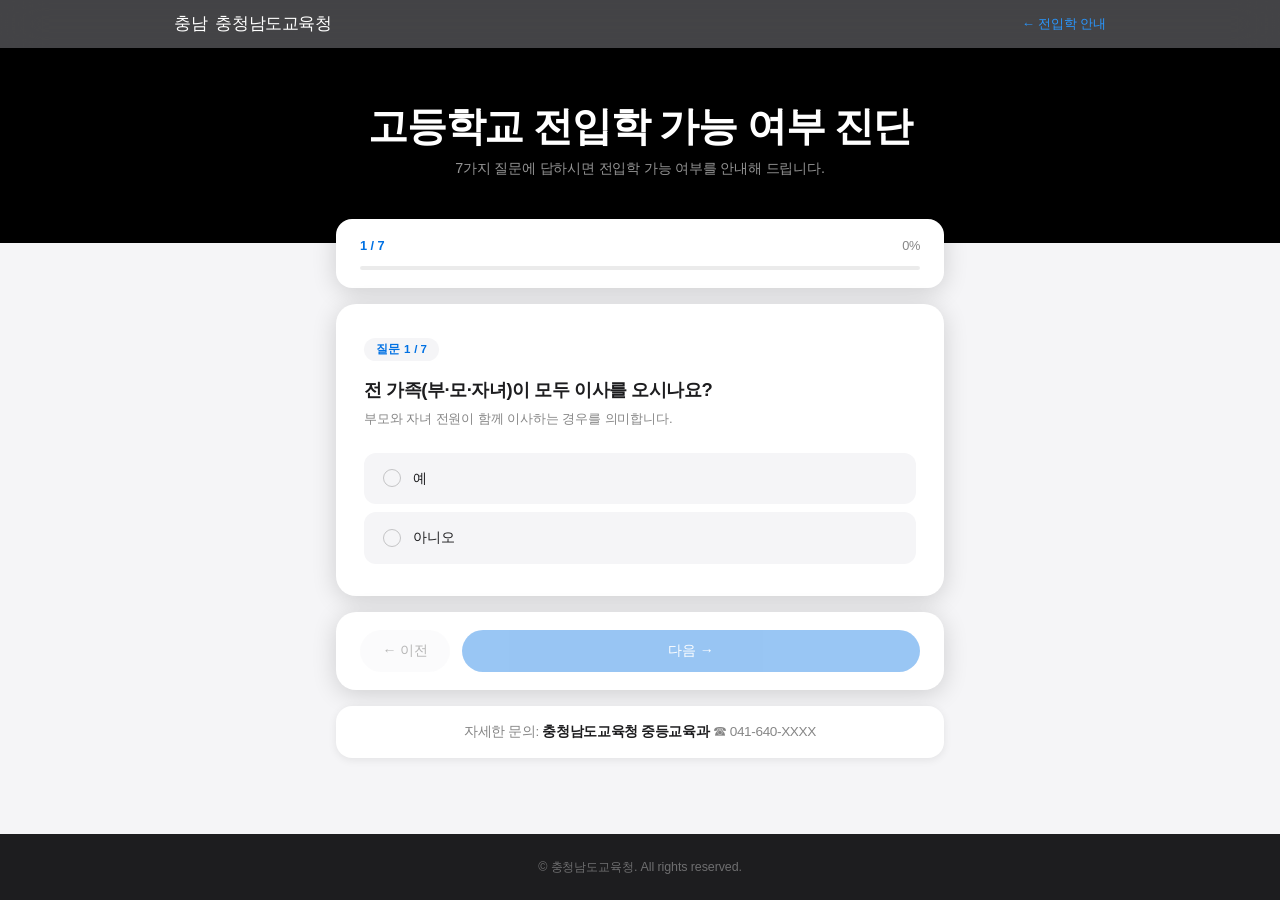
<file: survey.html>
<!DOCTYPE html>
<html lang="ko">
<head>
  <meta charset="UTF-8" />
  <meta name="viewport" content="width=device-width, initial-scale=1.0" />
  <title>전입학 가능 여부 진단 — 충청남도교육청</title>
  <meta name="description" content="충청남도 고등학교 전입학 가능 여부를 7문항으로 간단히 진단해 드립니다." />

  <link rel="preconnect" href="https://fonts.googleapis.com" />
  <link
    href="https://fonts.googleapis.com/css2?family=Noto+Sans+KR:wght@400;500;700&display=swap"
    rel="stylesheet"
  />
  <link rel="stylesheet" href="css/style.css" />
</head>

<body>

  <!-- ===== HEADER ===== -->
  <header class="site-header" role="banner">
    <div class="header-inner">
      <a href="index.html" class="header-brand" aria-label="충청남도교육청 홈으로">
        <div class="header-logo-circle" aria-hidden="true">충남</div>
        <span class="header-brand-name">충청남도교육청</span>
      </a>
      <a href="index.html" class="back-link" aria-label="전입학 안내 메인으로 돌아가기">
        ← 전입학 안내
      </a>
    </div>
  </header>

  <!-- ===== PAGE TITLE BANNER ===== -->
  <div class="page-title-section" role="heading" aria-level="1">
    <h1>고등학교 전입학 가능 여부 진단</h1>
    <p>7가지 질문에 답하시면 전입학 가능 여부를 안내해 드립니다.</p>
  </div>

  <!-- ===== MAIN ===== -->
  <main role="main" id="main-content">
    <div class="survey-wrapper">

      <!-- 진행률 표시 -->
      <div
        class="progress-section"
        id="progress-section"
        role="progressbar"
        aria-label="설문 진행률"
        aria-valuemin="0"
        aria-valuemax="100"
        aria-valuenow="0"
      >
        <div class="progress-header">
          <span class="progress-step-label" id="step-num" aria-live="polite">1 / 7</span>
          <span class="progress-pct" id="progress-text">0%</span>
        </div>
        <div class="progress-bar-track">
          <div class="progress-bar-fill" id="progress-bar"></div>
        </div>
      </div>

      <!-- ===== 설문 컨테이너 ===== -->
      <div id="survey-container">

        <!-- 질문 카드 -->
        <div class="question-card" role="form" aria-label="전입학 가능 여부 진단 설문">
          <div class="question-step-badge" aria-hidden="true">질문 <span id="step-num-badge">1</span> / 7</div>
          <h2 class="question-text" id="question-text"></h2>
          <p class="question-hint" id="question-hint"></p>
          <div
            class="options-grid"
            id="options-container"
            role="radiogroup"
            aria-labelledby="question-text"
          ></div>
        </div>

        <!-- 이전 / 다음 버튼 -->
        <div class="nav-card" role="navigation" aria-label="설문 이동">
          <button
            class="btn-nav btn-prev"
            id="prev-btn"
            type="button"
            onclick="goPrev()"
            aria-label="이전 질문으로"
          >
            ← 이전
          </button>
          <button
            class="btn-nav btn-next"
            id="next-btn"
            type="button"
            onclick="goNext()"
            aria-label="다음 질문으로"
            disabled
          >
            다음  →
          </button>
        </div>

      </div><!-- /#survey-container -->

      <!-- ===== 결과 영역 (초기에는 숨김) ===== -->
      <div id="result-area" hidden aria-live="polite">
        <div class="result-card" role="region" aria-label="진단 결과">

          <!-- 아이콘 -->
          <div class="result-icon" id="result-icon" aria-hidden="true"></div>

          <!-- 배지 -->
          <div class="result-badge" id="result-badge" role="status"></div>

          <!-- 제목 -->
          <h2 class="result-title" id="result-title"></h2>

          <!-- 상세 설명 -->
          <div class="result-detail-box">
            <div class="result-detail" id="result-detail"></div>
          </div>

          <!-- 진단 코드 -->
          <p class="result-code" id="result-code"></p>

          <!-- 다시하기 -->
          <button
            class="btn-reset"
            type="button"
            onclick="resetSurvey()"
            aria-label="처음부터 다시하기"
          >
            ↺ 처음부터 다시하기
          </button>

        </div>
      </div><!-- /#result-area -->

      <!-- 문의처 안내 -->
      <div class="contact-bar" role="complementary" aria-label="문의처 안내">
        자세한 문의: <strong>충청남도교육청 중등교육과</strong> ☎ 041-640-XXXX
      </div>

    </div><!-- /.survey-wrapper -->
  </main>

  <!-- ===== FOOTER ===== -->
  <footer class="site-footer" role="contentinfo">
    <p>© 충청남도교육청. All rights reserved.</p>
  </footer>

  <script src="js/survey.js"></script>
</body>
</html>
</file>
<file: css/style.css>
/* ================================================
   충청남도교육청 전입학 안내
   Apple Design System — 전면 적용
   ================================================ */

:root {
  /* ── Apple 컬러 토큰 ── */
  --blue:           #0071e3;
  --blue-hover:     #0077ed;
  --link-light:     #0066cc;
  --link-dark:      #2997ff;

  --black:          #000000;
  --near-black:     #1d1d1f;
  --bg-light:       #f5f5f7;
  --white:          #ffffff;

  --text:           #1d1d1f;
  --text-body:      rgba(0, 0, 0, 0.80);
  --text-muted:     rgba(0, 0, 0, 0.48);
  --text-white:     #ffffff;

  --nav-bg:         rgba(29, 29, 31, 0.82);
  --nav-blur:       saturate(180%) blur(20px);
  --shadow-card:    rgba(0, 0, 0, 0.16) 0px 4px 24px 0px;
  --shadow-sm:      rgba(0, 0, 0, 0.08) 0px 2px 8px 0px;

  /* ── 설문 상태 컬러 ── */
  --danger:         #ff3b30;
  --danger-bg:      rgba(255, 59, 48,  0.08);
  --danger-border:  rgba(255, 59, 48,  0.25);
  --warning:        #ff9500;
  --warning-bg:     rgba(255, 149, 0,  0.08);
  --warning-border: rgba(255, 149, 0,  0.25);
  --inquiry:        #6e6e73;
  --inquiry-bg:     var(--bg-light);
  --inquiry-border: rgba(0, 0, 0, 0.1);

  /* ── legacy 별칭 (survey.js·HTML 호환) ── */
  --primary:        var(--blue);
  --primary-dark:   var(--blue-hover);
  --primary-light:  rgba(0, 113, 227, 0.08);
  --border:         rgba(0, 0, 0, 0.10);
  --bg-card:        var(--bg-light);
  --radius:         18px;
  --shadow:         var(--shadow-card);
}

/* ─────────────────────────────────────────────
   Reset
───────────────────────────────────────────── */
*, *::before, *::after { box-sizing: border-box; margin: 0; padding: 0; }

body {
  font-family: -apple-system, BlinkMacSystemFont, 'SF Pro Text',
               'Helvetica Neue', Arial, sans-serif;
  font-size: 17px;
  line-height: 1.47;
  letter-spacing: -0.374px;
  color: var(--text);
  background: var(--bg-light);
  -webkit-font-smoothing: antialiased;
  -moz-osx-font-smoothing: grayscale;
  min-height: 100vh;
  display: flex;
  flex-direction: column;
}

/* ─────────────────────────────────────────────
   Glass Navigation
───────────────────────────────────────────── */
.site-header {
  background: var(--nav-bg);
  -webkit-backdrop-filter: var(--nav-blur);
  backdrop-filter: var(--nav-blur);
  position: sticky;
  top: 0;
  z-index: 100;
  height: 48px;
}

.header-inner {
  max-width: 980px;
  margin: 0 auto;
  padding: 0 1.5rem;
  height: 100%;
  display: flex;
  align-items: center;
  justify-content: space-between;
}

.header-brand {
  display: flex;
  align-items: center;
  gap: 0.5rem;
  text-decoration: none;
  color: var(--white);
}

.header-logo-img {
  height: 30px;
  width: auto;
  display: block;
  flex-shrink: 0;
}

.back-link {
  color: var(--link-dark);
  text-decoration: none;
  font-size: 0.82rem;
  font-weight: 400;
  letter-spacing: -0.15px;
  transition: opacity 0.18s;
  padding: 0.25rem 0;
  border: none;
  background: none;
}

.back-link:hover, .back-link:focus-visible {
  opacity: 0.75;
  outline: none;
}

/* ─────────────────────────────────────────────
   Dark Hero  (index.html)
───────────────────────────────────────────── */
.hero-banner {
  background: var(--black);
  color: var(--white);
  text-align: center;
  padding: 5rem 1.5rem 5.5rem;
  position: relative;
  overflow: hidden;
}

.hero-bg-img {
  position: absolute;
  inset: 0;
  width: 100%;
  height: 100%;
  object-fit: cover;
  object-position: center 30%;
  opacity: 0.38;
  z-index: 0;
}

.hero-inner {
  max-width: 680px;
  margin: 0 auto;
  position: relative;
  z-index: 1;
}

.hero-subtitle {
  font-size: 0.75rem;
  font-weight: 400;
  color: rgba(255, 255, 255, 0.48);
  letter-spacing: 0.06em;
  text-transform: uppercase;
  margin-bottom: 1rem;
}

.hero-title {
  font-family: -apple-system, BlinkMacSystemFont, 'SF Pro Display',
               'Helvetica Neue', Arial, sans-serif;
  font-size: clamp(2rem, 5.5vw, 3.5rem);
  font-weight: 600;
  line-height: 1.07;
  letter-spacing: -0.03em;
  color: var(--white);
  margin-bottom: 1.125rem;
}

.hero-desc {
  font-size: 1.05rem;
  color: rgba(255, 255, 255, 0.68);
  line-height: 1.5;
  letter-spacing: -0.3px;
  margin-bottom: 2.25rem;
}

.btn-hero-cta {
  display: inline-flex;
  align-items: center;
  gap: 0.375rem;
  background: var(--blue);
  color: var(--white);
  font-family: inherit;
  font-size: 1rem;
  font-weight: 400;
  letter-spacing: -0.2px;
  padding: 0.8rem 1.875rem;
  border-radius: 980px;
  text-decoration: none;
  transition: background 0.18s;
}

.btn-hero-cta:hover, .btn-hero-cta:focus-visible {
  background: var(--blue-hover);
  outline: none;
}

/* ─────────────────────────────────────────────
   Dark Hero (survey.html)
───────────────────────────────────────────── */
.page-title-section {
  background: var(--black);
  color: var(--white);
  text-align: center;
  padding: 3.5rem 1.5rem 4rem;
}

.page-title-section h1 {
  font-family: -apple-system, BlinkMacSystemFont, 'SF Pro Display',
               'Helvetica Neue', Arial, sans-serif;
  font-size: clamp(1.6rem, 4vw, 2.5rem);
  font-weight: 600;
  line-height: 1.1;
  letter-spacing: -0.03em;
  margin-bottom: 0.625rem;
}

.page-title-section p {
  font-size: 0.9rem;
  color: rgba(255, 255, 255, 0.58);
  letter-spacing: -0.2px;
}

/* ─────────────────────────────────────────────
   Tab Navigation
───────────────────────────────────────────── */
.tab-nav-wrap {
  background: rgba(255, 255, 255, 0.88);
  -webkit-backdrop-filter: saturate(180%) blur(16px);
  backdrop-filter: saturate(180%) blur(16px);
  border-bottom: 1px solid rgba(0, 0, 0, 0.08);
  position: sticky;
  top: 48px;
  z-index: 90;
}

.tab-nav-inner {
  max-width: 980px;
  margin: 0 auto;
  padding: 0 1.5rem;
  display: flex;
  overflow-x: auto;
  scrollbar-width: none;
}

.tab-nav-inner::-webkit-scrollbar { display: none; }

.tab-btn {
  flex: 0 0 auto;
  padding: 0.875rem 1rem;
  background: none;
  border: none;
  border-bottom: 2px solid transparent;
  font-family: inherit;
  font-size: 0.875rem;
  font-weight: 400;
  letter-spacing: -0.2px;
  color: var(--text-body);
  cursor: pointer;
  white-space: nowrap;
  margin-bottom: -1px;
  transition: color 0.15s, border-color 0.15s;
}

.tab-btn:hover { color: var(--text); }

.tab-btn.active,
.tab-btn[aria-selected="true"] {
  color: var(--blue);
  border-bottom-color: var(--blue);
  font-weight: 600;
}

/* ─────────────────────────────────────────────
   Main / Tab Content
───────────────────────────────────────────── */
main {
  flex: 1;
  background: var(--bg-light);
}

.tab-content-wrap {
  max-width: 980px;
  margin: 0 auto;
  padding: 2.5rem 1.5rem 4rem;
}

.tab-panel { display: none; }
.tab-panel.active,
.tab-panel:not([hidden]) { display: block; }

/* ─────────────────────────────────────────────
   Section Titles
───────────────────────────────────────────── */
.content-section {
  margin-bottom: 3rem;
}

.section-title {
  font-family: -apple-system, BlinkMacSystemFont, 'SF Pro Display',
               'Helvetica Neue', Arial, sans-serif;
  font-size: 1.5rem;
  font-weight: 600;
  line-height: 1.14;
  letter-spacing: -0.025em;
  color: var(--text);
  margin-bottom: 1.375rem;
}

/* ─────────────────────────────────────────────
   Inline CTA Banner (탭 1 상단)
───────────────────────────────────────────── */
.cta-banner {
  background: var(--black);
  border-radius: 20px;
  padding: 2.25rem 2rem;
  display: flex;
  align-items: center;
  justify-content: space-between;
  gap: 1.5rem;
  margin-bottom: 3rem;
  flex-wrap: wrap;
}

.cta-banner-text strong {
  display: block;
  font-family: -apple-system, BlinkMacSystemFont, 'SF Pro Display',
               'Helvetica Neue', Arial, sans-serif;
  font-size: 1.15rem;
  font-weight: 600;
  letter-spacing: -0.025em;
  line-height: 1.3;
  color: var(--white);
  margin-bottom: 0.375rem;
}

.cta-banner-text p {
  font-size: 0.875rem;
  color: rgba(255, 255, 255, 0.55);
  letter-spacing: -0.2px;
}

.btn-cta {
  display: inline-flex;
  align-items: center;
  gap: 0.375rem;
  background: var(--white);
  color: var(--text);
  font-family: inherit;
  font-size: 0.875rem;
  font-weight: 400;
  letter-spacing: -0.2px;
  padding: 0.625rem 1.375rem;
  border-radius: 980px;
  text-decoration: none;
  flex-shrink: 0;
  transition: background 0.18s;
}

.btn-cta:hover, .btn-cta:focus-visible {
  background: rgba(255, 255, 255, 0.88);
  outline: none;
}

/* ─────────────────────────────────────────────
   Info Cards (탭 1 — 전입학 대상)
───────────────────────────────────────────── */
.info-cards {
  display: grid;
  grid-template-columns: repeat(3, 1fr);
  gap: 1px;
  background: rgba(0, 0, 0, 0.06);
  border-radius: 20px;
  overflow: hidden;
}

.info-card {
  background: var(--white);
  padding: 1.875rem 1.5rem;
}

.card-type-badge {
  display: inline-block;
  font-size: 0.7rem;
  font-weight: 600;
  letter-spacing: 0.05em;
  text-transform: uppercase;
  padding: 0.2rem 0.6rem;
  border-radius: 100px;
  margin-bottom: 0.875rem;
  background: var(--bg-light);
  color: var(--text-muted);
}

.card-possible   .card-type-badge { color: var(--blue); }
.card-conditional .card-type-badge { color: var(--warning); }
.card-impossible  .card-type-badge { color: var(--danger); }

.info-card h3 {
  font-family: -apple-system, BlinkMacSystemFont, 'SF Pro Display',
               'Helvetica Neue', Arial, sans-serif;
  font-size: 1.1rem;
  font-weight: 600;
  letter-spacing: -0.025em;
  line-height: 1.25;
  color: var(--text);
  margin-bottom: 0.375rem;
}

.info-card > p {
  font-size: 0.83rem;
  color: var(--text-muted);
  margin-bottom: 1rem;
  line-height: 1.5;
}

.info-card ul {
  padding-left: 1rem;
  font-size: 0.83rem;
  line-height: 1.8;
  color: var(--text-body);
}

/* ─────────────────────────────────────────────
   Process Steps (탭 1 — 절차)
───────────────────────────────────────────── */
.steps-wrap {
  background: var(--white);
  border-radius: 20px;
  padding: 2rem 1.75rem;
  display: flex;
  align-items: flex-start;
  box-shadow: var(--shadow-card);
  flex-wrap: wrap;
  gap: 0;
}

.step-item {
  flex: 1;
  min-width: 120px;
  text-align: center;
  padding: 0 0.5rem;
}

.step-num {
  width: 40px;
  height: 40px;
  background: var(--blue);
  color: var(--white);
  border-radius: 50%;
  font-size: 1rem;
  font-weight: 600;
  letter-spacing: 0;
  display: flex;
  align-items: center;
  justify-content: center;
  margin: 0 auto 0.75rem;
}

.step-label {
  font-size: 0.875rem;
  font-weight: 600;
  letter-spacing: -0.2px;
  color: var(--text);
  margin-bottom: 0.375rem;
}

.step-desc {
  font-size: 0.77rem;
  color: var(--text-muted);
  line-height: 1.55;
}

.step-arrow {
  flex: 0 0 auto;
  font-size: 0.875rem;
  color: rgba(0, 0, 0, 0.18);
  align-self: center;
  margin-top: -2rem;
  padding: 0 0.25rem;
}

/* ─────────────────────────────────────────────
   Contact Grid (탭 1)
───────────────────────────────────────────── */
.contact-grid {
  display: grid;
  grid-template-columns: repeat(3, 1fr);
  gap: 1px;
  background: rgba(0, 0, 0, 0.06);
  border-radius: 20px;
  overflow: hidden;
}

.contact-card {
  background: var(--white);
  padding: 1.625rem 1.5rem;
}

.contact-label {
  font-size: 0.72rem;
  font-weight: 600;
  color: var(--blue);
  letter-spacing: -0.05px;
  margin-bottom: 0.5rem;
}

.contact-phone {
  font-family: -apple-system, BlinkMacSystemFont, 'SF Pro Display',
               'Helvetica Neue', Arial, sans-serif;
  font-size: 1.35rem;
  font-weight: 600;
  letter-spacing: -0.03em;
  color: var(--text);
  margin-bottom: 0.375rem;
}

.contact-desc {
  font-size: 0.78rem;
  color: var(--text-muted);
  line-height: 1.55;
}

/* ─────────────────────────────────────────────
   Type Cards (탭 3 — 전형 유형)
───────────────────────────────────────────── */
.type-cards {
  display: grid;
  grid-template-columns: 1fr 1fr;
  gap: 1px;
  background: rgba(0, 0, 0, 0.06);
  border-radius: 20px;
  overflow: hidden;
}

.type-card {
  background: var(--white);
  padding: 1.875rem 1.5rem;
}

.type-card-badge {
  display: inline-block;
  font-size: 0.7rem;
  font-weight: 600;
  letter-spacing: 0.05em;
  text-transform: uppercase;
  padding: 0.2rem 0.6rem;
  border-radius: 100px;
  margin-bottom: 0.875rem;
  background: var(--bg-light);
  color: var(--text-muted);
}

.type-card-a .type-card-badge { color: var(--blue); }
.type-card-b .type-card-badge { color: #7c3aed; }

.type-card h3 {
  font-family: -apple-system, BlinkMacSystemFont, 'SF Pro Display',
               'Helvetica Neue', Arial, sans-serif;
  font-size: 1.05rem;
  font-weight: 600;
  letter-spacing: -0.025em;
  line-height: 1.3;
  color: var(--text);
  margin-bottom: 0.375rem;
}

.type-card > p {
  font-size: 0.83rem;
  color: var(--text-muted);
  margin-bottom: 0.875rem;
  line-height: 1.5;
}

.type-card ul {
  padding-left: 1rem;
  font-size: 0.83rem;
  line-height: 1.8;
  color: var(--text-body);
}

/* ─────────────────────────────────────────────
   Map Placeholder (탭 2)
───────────────────────────────────────────── */
.map-placeholder {
  background: var(--white);
  border: 2px dashed rgba(0, 0, 0, 0.1);
  border-radius: 20px;
  height: 380px;
  display: flex;
  flex-direction: column;
  align-items: center;
  justify-content: center;
  gap: 0.625rem;
  color: var(--text-muted);
  font-size: 0.875rem;
  text-align: center;
  padding: 2rem;
}

.map-placeholder-icon { font-size: 2.5rem; opacity: 0.3; }
.map-placeholder p    { margin: 0; line-height: 1.6; }
.map-placeholder strong { color: var(--text); }
.map-placeholder a    { color: var(--link-light); text-decoration: none; }
.map-placeholder code { font-size: 0.8rem; color: var(--blue); }

/* ─────────────────────────────────────────────
   Data Tables
───────────────────────────────────────────── */
.data-table-wrap {
  overflow-x: auto;
  border-radius: 20px;
  box-shadow: var(--shadow-card);
}

.data-table {
  width: 100%;
  border-collapse: collapse;
  background: var(--white);
  font-size: 0.875rem;
}

.data-table thead th {
  background: var(--near-black);
  color: var(--white);
  padding: 0.875rem 1.125rem;
  text-align: center;
  font-weight: 600;
  font-size: 0.78rem;
  letter-spacing: -0.1px;
  white-space: nowrap;
}

.data-table thead th:first-child { text-align: left; }

.data-table tbody td {
  padding: 0.875rem 1.125rem;
  border-bottom: 1px solid rgba(0, 0, 0, 0.05);
  vertical-align: middle;
  text-align: center;
  color: var(--text-body);
  line-height: 1.5;
}

.data-table tbody td:first-child {
  text-align: left;
  font-weight: 600;
  color: var(--text);
}

.data-table tbody tr:last-child td { border-bottom: none; }
.data-table tbody tr:hover td { background: rgba(0, 113, 227, 0.025); }

/* 셀 상태 */
.cell-ok   { color: var(--blue);    font-weight: 600; }
.cell-cond { color: var(--warning); font-weight: 600; }
.cell-no   { color: var(--danger);  font-weight: 600; }
.cell-ask  { color: var(--text-muted); }

/* 서식 카테고리 헤더 행 */
.forms-cat-row td {
  background: var(--bg-light) !important;
  font-size: 0.72rem !important;
  font-weight: 600 !important;
  letter-spacing: 0.05em !important;
  text-transform: uppercase;
  color: var(--text-muted) !important;
  padding: 0.5rem 1.125rem !important;
  border-bottom: 1px solid rgba(0, 0, 0, 0.06) !important;
  text-align: left !important;
}

/* ─────────────────────────────────────────────
   Timeline (탭 3)
───────────────────────────────────────────── */
.timeline-wrap {
  position: relative;
  padding-left: 1.75rem;
}

.timeline-wrap::before {
  content: '';
  position: absolute;
  left: 5px;
  top: 5px;
  bottom: 0;
  width: 1px;
  background: rgba(0, 0, 0, 0.1);
}

.timeline-item {
  position: relative;
  padding: 0 0 1.5rem 1.25rem;
}

.timeline-item::before {
  content: '';
  position: absolute;
  left: -1.5rem;
  top: 4px;
  width: 10px;
  height: 10px;
  border-radius: 50%;
  background: var(--blue);
  border: 2px solid var(--bg-light);
  box-shadow: 0 0 0 2px var(--blue);
}

.timeline-item:last-child { padding-bottom: 0; }

.timeline-date {
  font-size: 0.75rem;
  font-weight: 600;
  color: var(--blue);
  letter-spacing: -0.1px;
  margin-bottom: 0.2rem;
}

.timeline-event {
  font-size: 0.9rem;
  font-weight: 600;
  letter-spacing: -0.2px;
  color: var(--text);
  margin-bottom: 0.25rem;
}

.timeline-desc {
  font-size: 0.8rem;
  color: var(--text-muted);
  line-height: 1.55;
}

/* ─────────────────────────────────────────────
   FAQ Accordion (탭 4)
───────────────────────────────────────────── */
.faq-wrap {
  display: flex;
  flex-direction: column;
  background: var(--white);
  border-radius: 20px;
  overflow: hidden;
  box-shadow: var(--shadow-card);
}

details.faq-item {
  border-bottom: 1px solid rgba(0, 0, 0, 0.06);
}

details.faq-item:last-child { border-bottom: none; }

details.faq-item summary {
  padding: 1.125rem 1.375rem;
  cursor: pointer;
  list-style: none;
  display: flex;
  align-items: center;
  justify-content: space-between;
  gap: 1rem;
  font-size: 0.95rem;
  font-weight: 500;
  letter-spacing: -0.2px;
  color: var(--text);
  user-select: none;
  transition: color 0.15s, background 0.15s;
}

details.faq-item summary::-webkit-details-marker { display: none; }

details.faq-item summary:hover { background: rgba(0, 0, 0, 0.02); }

details.faq-item summary::after {
  content: '+';
  font-size: 1.2rem;
  font-weight: 300;
  color: var(--blue);
  flex-shrink: 0;
  line-height: 1;
  min-width: 1em;
  text-align: center;
}

details.faq-item[open] > summary {
  color: var(--blue);
}

details.faq-item[open] > summary::after {
  content: '−';
}

.faq-answer {
  padding: 0 1.375rem 1.375rem;
  font-size: 0.875rem;
  color: var(--text-body);
  line-height: 1.75;
}

.faq-answer p + p { margin-top: 0.5rem; }

.faq-answer ul {
  padding-left: 1.125rem;
  margin-top: 0.5rem;
}

.faq-answer li { margin-bottom: 0.25rem; }
.faq-answer strong { color: var(--text); font-weight: 600; }
.faq-answer a { color: var(--link-light); text-decoration: none; }
.faq-answer a:hover { text-decoration: underline; }

/* ─────────────────────────────────────────────
   Forms Download (탭 5)
───────────────────────────────────────────── */
.forms-table tbody td:last-child { text-align: center; }

.btn-download {
  display: inline-flex;
  align-items: center;
  gap: 0.25rem;
  background: var(--blue);
  color: var(--white);
  font-family: inherit;
  font-size: 0.78rem;
  font-weight: 400;
  letter-spacing: -0.1px;
  padding: 0.375rem 0.875rem;
  border-radius: 980px;
  text-decoration: none;
  white-space: nowrap;
  transition: background 0.18s;
}

.btn-download:hover, .btn-download:focus-visible {
  background: var(--blue-hover);
  outline: none;
}

.btn-download.disabled {
  background: rgba(0, 0, 0, 0.08);
  color: var(--text-muted);
  cursor: not-allowed;
  pointer-events: none;
}

.file-type-badge {
  display: inline-block;
  font-size: 0.68rem;
  font-weight: 600;
  letter-spacing: 0.04em;
  text-transform: uppercase;
  padding: 0.15rem 0.4rem;
  border-radius: 4px;
  background: var(--bg-light);
  color: var(--text-muted);
}

.file-type-badge.hwp  { background: #dbeafe; color: #1d4ed8; }
.file-type-badge.pdf  { background: #fee2e2; color: #c0392b; }
.file-type-badge.xlsx { background: #dcfce7; color: #166534; }

/* ─────────────────────────────────────────────
   Notice Box
───────────────────────────────────────────── */
.notice-box {
  background: var(--white);
  border-radius: 12px;
  padding: 1rem 1.25rem;
  font-size: 1.1rem;
  color: var(--text-body);
  line-height: 1.7;
  margin-top: 1rem;
  box-shadow: var(--shadow-sm);
}

.notice-box strong { color: var(--text); font-weight: 600; }
.notice-box a { color: var(--link-light); text-decoration: none; }
.notice-box a:hover { text-decoration: underline; }
.notice-box code { font-size: 0.8rem; color: var(--blue); font-family: 'SF Mono', 'Fira Code', monospace; }

/* ─────────────────────────────────────────────
   Footer
───────────────────────────────────────────── */
.site-footer {
  background: var(--near-black);
  color: rgba(255, 255, 255, 0.36);
  text-align: center;
  padding: 1.5rem 1rem;
  font-size: 0.78rem;
  letter-spacing: -0.1px;
}

/* ─────────────────────────────────────────────
   Survey Wrapper
───────────────────────────────────────────── */
.survey-wrapper {
  max-width: 640px;
  margin: -1.5rem auto 0;
  padding: 0 1rem 2.5rem;
}

/* ─────────────────────────────────────────────
   Survey — Progress
───────────────────────────────────────────── */
.progress-section {
  background: var(--white);
  border-radius: 16px;
  padding: 1.125rem 1.5rem;
  margin-bottom: 1rem;
  box-shadow: var(--shadow-card);
}

.progress-header {
  display: flex;
  justify-content: space-between;
  align-items: center;
  margin-bottom: 0.625rem;
  font-size: 0.8rem;
}

.progress-step-label {
  font-weight: 600;
  letter-spacing: -0.1px;
  color: var(--blue);
}

.progress-pct {
  color: var(--text-muted);
  font-variant-numeric: tabular-nums;
}

.progress-bar-track {
  background: rgba(0, 0, 0, 0.08);
  border-radius: 100px;
  height: 4px;
  overflow: hidden;
}

.progress-bar-fill {
  background: var(--blue);
  height: 100%;
  border-radius: 100px;
  transition: width 0.45s cubic-bezier(0.4, 0, 0.2, 1);
  width: 0%;
}

/* ─────────────────────────────────────────────
   Survey — Question Card
───────────────────────────────────────────── */
.question-card {
  background: var(--white);
  border-radius: 20px;
  padding: 2rem 1.75rem;
  box-shadow: var(--shadow-card);
  margin-bottom: 1rem;
}

.question-step-badge {
  display: inline-flex;
  align-items: center;
  gap: 0.25rem;
  background: var(--bg-light);
  border-radius: 100px;
  padding: 0.2rem 0.75rem;
  font-size: 0.72rem;
  font-weight: 600;
  color: var(--blue);
  margin-bottom: 1rem;
  letter-spacing: -0.05px;
}

.question-text {
  font-family: -apple-system, BlinkMacSystemFont, 'SF Pro Display',
               'Helvetica Neue', Arial, sans-serif;
  font-size: 1.15rem;
  font-weight: 600;
  line-height: 1.4;
  letter-spacing: -0.025em;
  margin-bottom: 0.375rem;
  color: var(--text);
}

.question-hint {
  font-size: 0.82rem;
  color: var(--text-muted);
  margin-bottom: 1.5rem;
  line-height: 1.5;
  letter-spacing: -0.1px;
}

/* ─────────────────────────────────────────────
   Survey — Options
───────────────────────────────────────────── */
.options-grid {
  display: flex;
  flex-direction: column;
  gap: 0.5rem;
}

.option-btn {
  width: 100%;
  padding: 0.875rem 1.125rem;
  background: var(--bg-light);
  border: 1.5px solid transparent;
  border-radius: 12px;
  font-family: inherit;
  font-size: 0.9rem;
  letter-spacing: -0.2px;
  color: var(--text);
  cursor: pointer;
  text-align: left;
  transition: background 0.15s, border-color 0.15s;
  display: flex;
  align-items: center;
  gap: 0.75rem;
  line-height: 1.5;
}

.option-btn::before {
  content: '';
  width: 18px;
  height: 18px;
  border: 1.5px solid rgba(0, 0, 0, 0.2);
  border-radius: 50%;
  flex-shrink: 0;
  transition: all 0.15s;
}

.option-btn:hover, .option-btn:focus-visible {
  background: rgba(0, 113, 227, 0.06);
  border-color: rgba(0, 113, 227, 0.3);
  outline: none;
}

.option-btn:hover::before { border-color: var(--blue); }

.option-btn.selected {
  background: rgba(0, 113, 227, 0.06);
  border-color: var(--blue);
  font-weight: 600;
}

.option-btn.selected::before {
  background: var(--blue);
  border-color: var(--blue);
  box-shadow: inset 0 0 0 4px var(--white);
}

/* ─────────────────────────────────────────────
   Survey — Navigation
───────────────────────────────────────────── */
.nav-card {
  background: var(--white);
  border-radius: 20px;
  padding: 1.125rem 1.5rem;
  box-shadow: var(--shadow-card);
  display: flex;
  gap: 0.75rem;
}

.btn-nav {
  padding: 0.75rem 1.375rem;
  border-radius: 980px;
  font-family: inherit;
  font-size: 0.875rem;
  letter-spacing: -0.2px;
  font-weight: 400;
  cursor: pointer;
  transition: background 0.18s;
  border: none;
}

.btn-prev {
  background: var(--bg-light);
  color: var(--text-body);
  flex: 0 0 auto;
  min-width: 90px;
}

.btn-prev:hover:not(:disabled) { background: rgba(0, 0, 0, 0.09); color: var(--text); }
.btn-prev:focus-visible { outline: 2px solid var(--blue); outline-offset: 2px; }
.btn-prev:disabled { opacity: 0.35; cursor: not-allowed; }

.btn-next {
  background: var(--blue);
  color: var(--white);
  flex: 1;
}

.btn-next:hover:not(:disabled) { background: var(--blue-hover); }
.btn-next:focus-visible { outline: 2px solid var(--blue); outline-offset: 2px; }
.btn-next:disabled { opacity: 0.4; cursor: not-allowed; }

/* ─────────────────────────────────────────────
   Survey — Result
───────────────────────────────────────────── */
.result-card {
  background: var(--white);
  border-radius: 20px;
  padding: 2.5rem 2rem;
  box-shadow: var(--shadow-card);
  text-align: center;
}

.result-icon {
  width: 64px;
  height: 64px;
  border-radius: 50%;
  display: flex;
  align-items: center;
  justify-content: center;
  margin: 0 auto 1.25rem;
  font-size: 1.5rem;
  font-weight: 700;
}

.result-icon-possible    { background: rgba(0, 113, 227, 0.08); color: var(--blue); }
.result-icon-impossible  { background: rgba(255, 59, 48,  0.08); color: var(--danger); }
.result-icon-conditional { background: rgba(255, 149, 0,  0.08); color: var(--warning); }
.result-icon-inquiry     { background: var(--bg-light); color: var(--text-muted); }

.result-badge {
  display: inline-block;
  padding: 0.3rem 1rem;
  border-radius: 980px;
  font-size: 0.78rem;
  font-weight: 600;
  letter-spacing: 0.01em;
  margin-bottom: 1rem;
}

.badge-possible    { background: rgba(0, 113, 227, 0.1);  color: var(--blue); }
.badge-impossible  { background: rgba(255, 59, 48, 0.1);  color: var(--danger); }
.badge-conditional { background: rgba(255, 149, 0, 0.1);  color: var(--warning); }
.badge-inquiry     { background: var(--bg-light); color: var(--text-muted); }

.result-title {
  font-family: -apple-system, BlinkMacSystemFont, 'SF Pro Display',
               'Helvetica Neue', Arial, sans-serif;
  font-size: 1.25rem;
  font-weight: 600;
  letter-spacing: -0.025em;
  line-height: 1.3;
  margin-bottom: 1.5rem;
  color: var(--text);
}

.result-detail-box {
  background: var(--bg-light);
  border-radius: 12px;
  padding: 1.25rem 1.375rem;
  text-align: left;
  margin-bottom: 0.75rem;
}

.result-detail p {
  font-size: 0.875rem;
  line-height: 1.75;
  color: var(--text-body);
  margin-bottom: 0.5rem;
}

.result-detail p:last-child { margin-bottom: 0; }

.result-detail ul {
  font-size: 0.875rem;
  line-height: 1.75;
  color: var(--text-body);
  padding-left: 1.125rem;
  margin-top: 0.5rem;
}

.result-detail li { margin-bottom: 0.2rem; }

.result-code {
  font-size: 0.75rem;
  color: var(--text-muted);
  margin-bottom: 1.5rem;
  font-variant-numeric: tabular-nums;
}

.btn-reset {
  display: inline-flex;
  align-items: center;
  gap: 0.25rem;
  background: var(--bg-light);
  color: var(--text);
  font-family: inherit;
  font-size: 0.875rem;
  font-weight: 400;
  letter-spacing: -0.1px;
  padding: 0.75rem 2rem;
  border-radius: 980px;
  border: none;
  cursor: pointer;
  transition: background 0.18s;
}

.btn-reset:hover, .btn-reset:focus-visible {
  background: rgba(0, 0, 0, 0.08);
  outline: none;
}

/* ─────────────────────────────────────────────
   Survey — Contact Bar
───────────────────────────────────────────── */
.contact-bar {
  background: var(--white);
  border-radius: 16px;
  padding: 1rem 1.5rem;
  text-align: center;
  font-size: 0.85rem;
  color: var(--text-muted);
  margin-top: 1rem;
  box-shadow: var(--shadow-sm);
}

.contact-bar strong { color: var(--text); font-weight: 600; }

/* ─────────────────────────────────────────────
   Filter Chips (탭 2 — 지역 필터)
───────────────────────────────────────────── */
.filter-chip-group {
  display: flex;
  gap: 0.5rem;
  flex-wrap: wrap;
  margin-bottom: 1rem;
}

.filter-chip {
  padding: 0.35rem 0.875rem;
  background: rgba(0, 0, 0, 0.04);
  border: 1px solid rgba(0, 0, 0, 0.1);
  border-radius: 980px;
  font-family: inherit;
  font-size: 0.8rem;
  letter-spacing: -0.15px;
  color: var(--text-muted);
  cursor: pointer;
  transition: background 0.15s, color 0.15s, border-color 0.15s;
}

.filter-chip[disabled] {
  cursor: not-allowed;
  opacity: 0.5;
  transition: none;
}

.filter-chip:not([disabled]):hover {
  background: rgba(0, 0, 0, 0.08);
  color: var(--text);
}

.filter-chip.active {
  background: var(--blue);
  color: var(--white);
  border-color: var(--blue);
}

.filter-chip.active:hover {
  background: var(--blue-hover);
}

/* ─────────────────────────────────────────────
   Map Container (활성화 후 .map-placeholder 대체)
───────────────────────────────────────────── */
.map-container {
  height: 450px;
  border-radius: 20px;
  overflow: hidden;
  display: block;
}

/* ─────────────────────────────────────────────
   Map Legend
───────────────────────────────────────────── */
.map-legend {
  display: flex;
  gap: 0.875rem;
  flex-wrap: wrap;
  margin-bottom: 0.75rem;
  font-size: 0.78rem;
  color: var(--text-body);
  letter-spacing: -0.1px;
}

.legend-item {
  display: flex;
  align-items: center;
  gap: 0.35rem;
}

.legend-dot {
  width: 10px;
  height: 10px;
  border-radius: 50%;
  flex-shrink: 0;
}

/* ─────────────────────────────────────────────
   학교알리미 배너 (탭 2 하단)
───────────────────────────────────────────── */
.schoolinfo-banner {
  display: flex;
  align-items: center;
  justify-content: space-between;
  gap: 1.25rem;
  background: linear-gradient(135deg, #0071e3 0%, #0a5fc0 100%);
  border-radius: 20px;
  padding: 1.625rem 2rem;
  margin-top: 2.5rem;
  color: var(--white);
}

.schoolinfo-banner-text strong {
  display: block;
  font-size: 1rem;
  font-weight: 600;
  letter-spacing: -0.2px;
  margin-bottom: 0.35rem;
}

.schoolinfo-banner-text p {
  font-size: 0.875rem;
  color: rgba(255, 255, 255, 0.75);
  margin: 0;
  line-height: 1.5;
}

.btn-schoolinfo-link {
  display: inline-flex;
  align-items: center;
  gap: 0.25rem;
  background: var(--white);
  color: var(--blue);
  font-size: 0.9rem;
  font-weight: 600;
  padding: 0.625rem 1.375rem;
  border-radius: 980px;
  text-decoration: none;
  white-space: nowrap;
  flex-shrink: 0;
  transition: opacity 0.18s;
}

.btn-schoolinfo-link:hover {
  opacity: 0.88;
}

/* ─────────────────────────────────────────────
   Timeline Grid + Section Title (탭 3)
───────────────────────────────────────────── */
.timeline-grid {
  display: grid;
  grid-template-columns: 1fr 1fr;
  gap: 2rem;
}

.timeline-section-title {
  font-size: 0.875rem;
  font-weight: 600;
  color: var(--blue);
  margin-bottom: 1rem;
  padding-bottom: 0.5rem;
  border-bottom: 1px solid rgba(0, 113, 227, 0.2);
  letter-spacing: -0.2px;
}

/* ─────────────────────────────────────────────
   Responsive
───────────────────────────────────────────── */
@media (max-width: 768px) {
  .info-cards      { grid-template-columns: 1fr; }
  .contact-grid    { grid-template-columns: 1fr; }
  .type-cards      { grid-template-columns: 1fr; }
  .timeline-grid   { grid-template-columns: 1fr; }
  .steps-wrap      { flex-direction: column; align-items: center; gap: 0.5rem; }
  .step-arrow      { transform: rotate(90deg); margin: 0; }
  .step-item       { min-width: unset; width: 100%; max-width: 260px; }
  .cta-banner        { flex-direction: column; text-align: center; border-radius: 16px; }
  .btn-cta           { align-self: center; }
  .schoolinfo-banner { flex-direction: column; text-align: center; border-radius: 16px; }
  .btn-schoolinfo-link { align-self: center; }
  .tab-btn         { padding: 0.75rem 0.875rem; font-size: 0.82rem; }
}

@media (max-width: 520px) {
  .hero-banner      { padding: 4rem 1.25rem 4.5rem; }
  .hero-title       { font-size: 1.875rem; }
  .tab-content-wrap { padding: 2rem 1rem 3rem; }
  .question-card    { padding: 1.5rem 1.25rem; }
  .result-card      { padding: 2rem 1.25rem; }
  .result-title     { font-size: 1.1rem; }
  .header-brand-name { display: none; }
  .cta-banner       { padding: 1.625rem 1.375rem; border-radius: 14px; }
  .info-cards, .contact-grid, .type-cards { border-radius: 14px; }
  .steps-wrap, .faq-wrap, .data-table-wrap { border-radius: 14px; }
}
</file>
